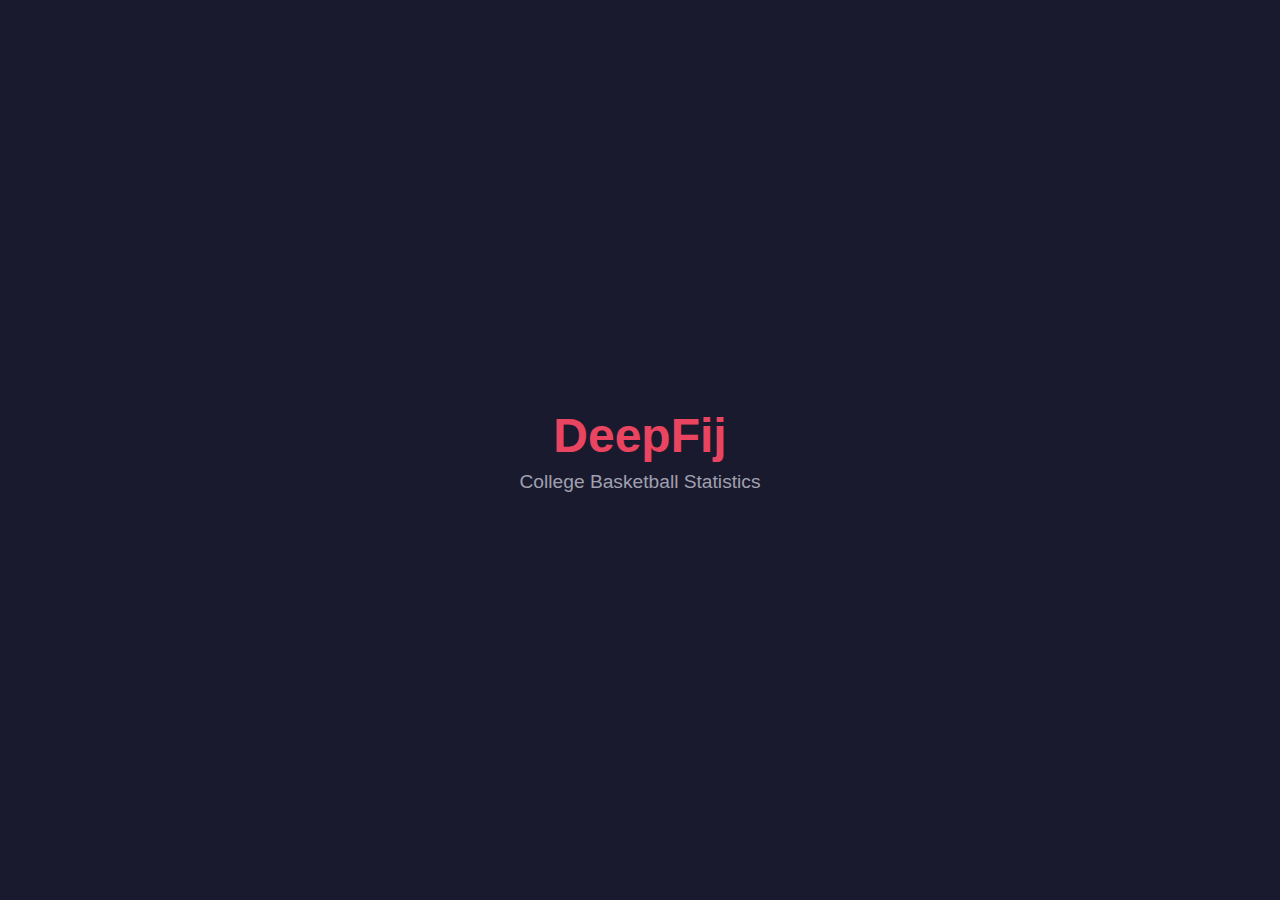
<file: src/main/resources/static/index.html>
<!DOCTYPE html>
<html lang="en">
<head>
    <meta charset="UTF-8">
    <meta name="viewport" content="width=device-width, initial-scale=1.0">
    <title>DeepFij</title>
    <style>
        * { margin: 0; padding: 0; box-sizing: border-box; }
        body {
            font-family: -apple-system, BlinkMacSystemFont, "Segoe UI", Roboto, sans-serif;
            background: #1a1a2e;
            color: #e0e0e0;
            display: flex;
            justify-content: center;
            align-items: center;
            min-height: 100vh;
        }
        .container {
            text-align: center;
            padding: 2rem;
        }
        h1 {
            font-size: 3rem;
            color: #e94560;
            margin-bottom: 0.5rem;
        }
        p {
            font-size: 1.2rem;
            color: #a0a0b0;
        }
    </style>
</head>
<body>
    <div class="container">
        <h1>DeepFij</h1>
        <p>College Basketball Statistics</p>
    </div>
</body>
</html>
</file>
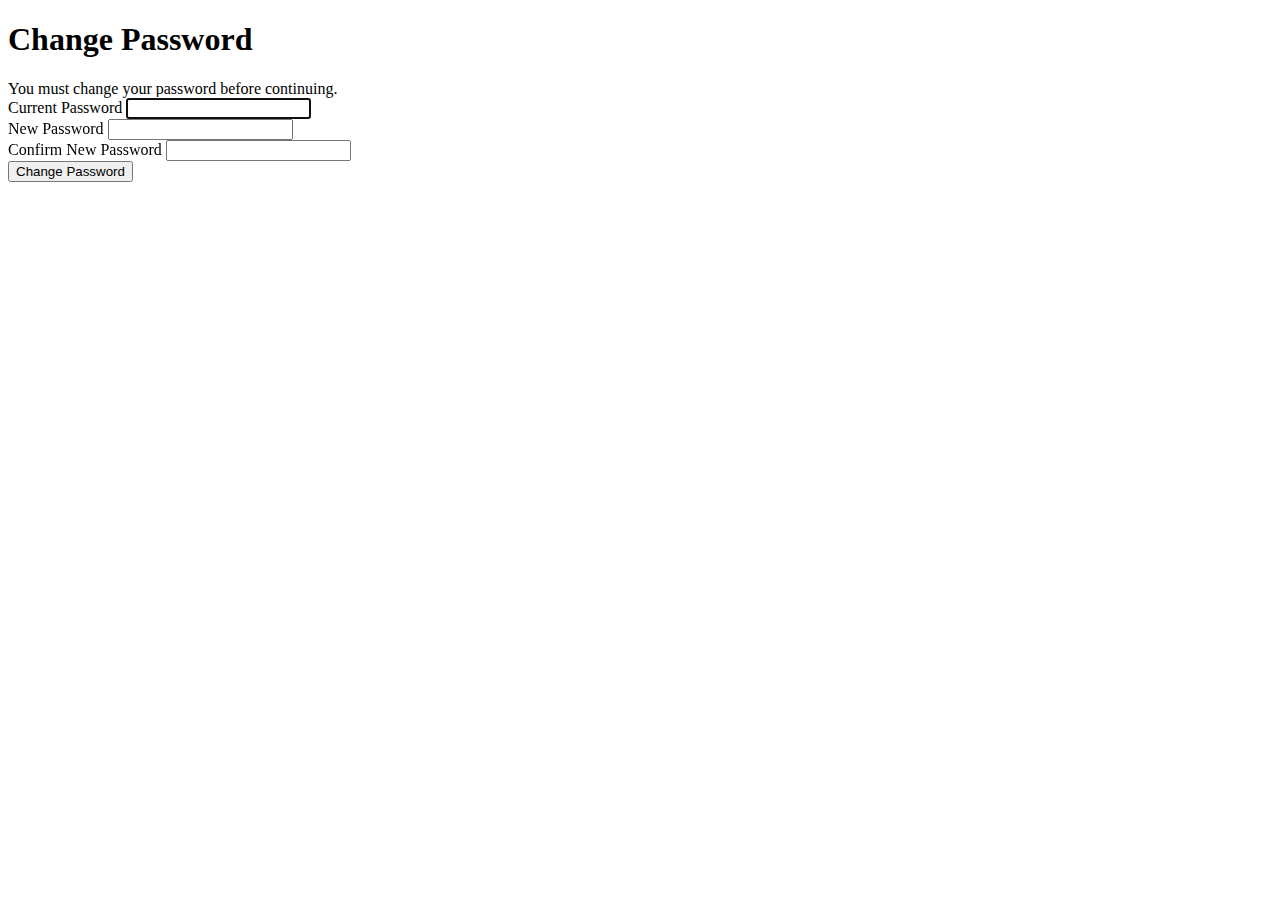
<file: src/main/resources/templates/admin/change-password.html>
<!DOCTYPE html>
<html lang="en"
      xmlns:th="http://www.thymeleaf.org"
      xmlns:layout="http://www.ultraq.net.nz/thymeleaf/layout"
      layout:decorate="~{layout/default}">
<head>
    <title>Change Password</title>
</head>
<body>
<main layout:fragment="content">
    <div class="auth-container">
        <div class="auth-card card">
            <h1 class="auth-card__title">Change Password</h1>

            <div th:if="${mustChange}" class="alert alert--warning">
                You must change your password before continuing.
            </div>

            <div th:if="${error}" class="alert alert--danger" th:text="${error}"></div>

            <form th:action="@{/admin/change-password}" method="post" class="auth-form">
                <div class="form-group">
                    <label for="currentPassword" class="form-label">Current Password</label>
                    <input type="password" id="currentPassword" name="currentPassword"
                           class="form-input" required autofocus />
                </div>

                <div class="form-group">
                    <label for="newPassword" class="form-label">New Password</label>
                    <input type="password" id="newPassword" name="newPassword"
                           class="form-input" required minlength="8" />
                </div>

                <div class="form-group">
                    <label for="confirmPassword" class="form-label">Confirm New Password</label>
                    <input type="password" id="confirmPassword" name="confirmPassword"
                           class="form-input" required minlength="8" />
                </div>

                <button type="submit" class="btn btn--primary btn--full">Change Password</button>
            </form>
        </div>
    </div>
</main>
</body>
</html>
</file>
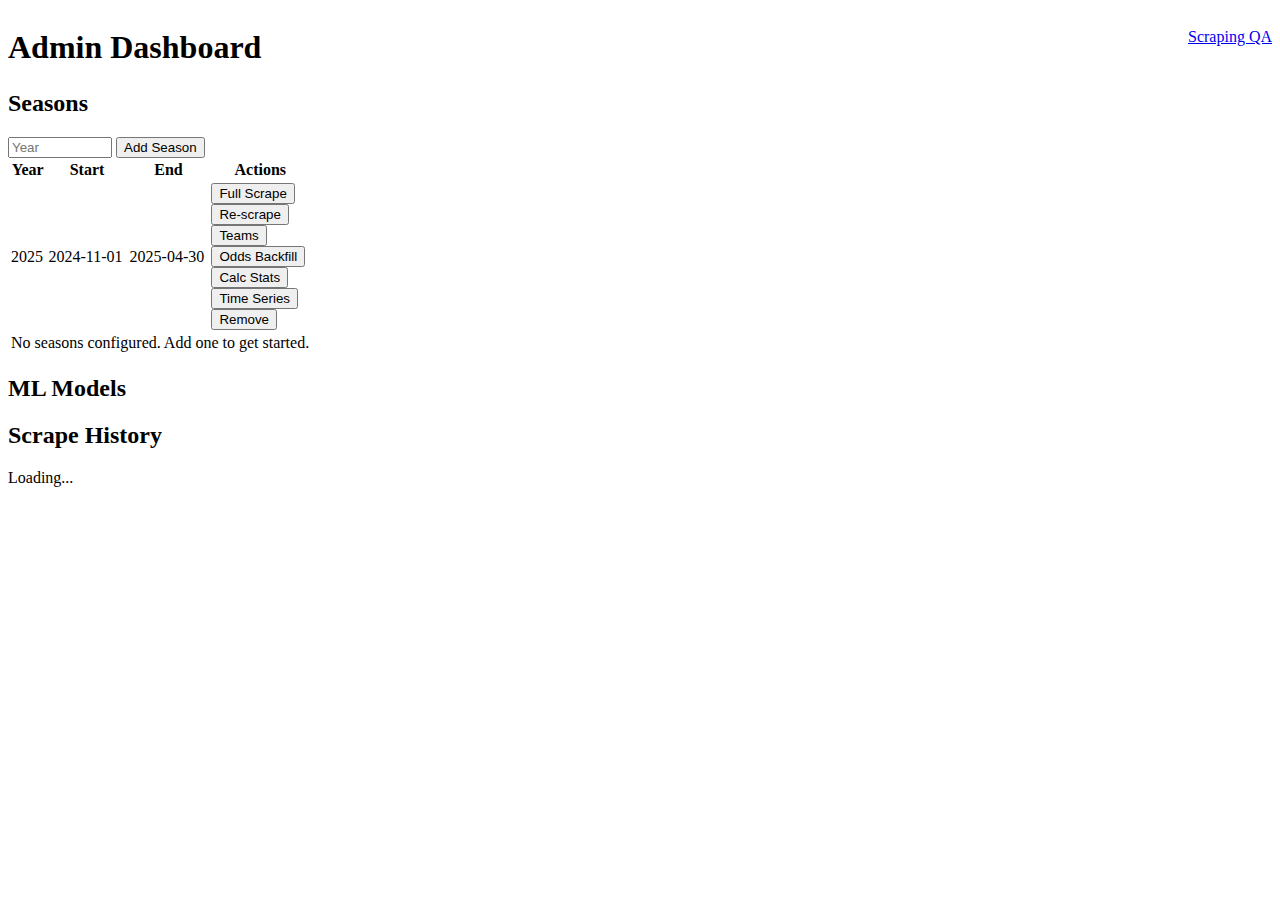
<file: src/main/resources/templates/admin/dashboard.html>
<!DOCTYPE html>
<html lang="en"
      xmlns:th="http://www.thymeleaf.org"
      xmlns:layout="http://www.ultraq.net.nz/thymeleaf/layout"
      layout:decorate="~{layout/default}">
<head>
    <title>Admin Dashboard</title>
</head>
<body>
<main layout:fragment="content">
    <div style="display: flex; align-items: center; justify-content: space-between; margin-bottom: 1.5rem;">
        <h1 class="page-title" style="margin-bottom: 0;">Admin Dashboard</h1>
        <a href="/admin/qa" class="btn btn--outline btn--sm">Scraping QA</a>
    </div>

    <div th:if="${success}" class="alert alert--success" th:text="${success}"></div>
    <div th:if="${error}" class="alert alert--danger" th:text="${error}"></div>

    <!-- Season Management -->
    <section class="admin-section">
        <div class="admin-section__header">
            <h2 class="admin-section__title">Seasons</h2>
            <form th:action="@{/admin/seasons}" method="post" class="inline-form">
                <input type="number" name="year" placeholder="Year" class="form-input form-input--sm"
                       style="width: 6rem;" required min="2000" max="2099" />
                <button type="submit" class="btn btn--primary btn--sm">Add Season</button>
            </form>
        </div>

        <div class="card">
            <table>
                <thead>
                    <tr>
                        <th>Year</th>
                        <th>Start</th>
                        <th>End</th>
                        <th>Actions</th>
                    </tr>
                </thead>
                <tbody>
                    <tr th:each="season : ${seasons}">
                        <td th:text="${season.year}">2025</td>
                        <td th:text="${season.startDate}">2024-11-01</td>
                        <td th:text="${season.endDate}">2025-04-30</td>
                        <td class="admin-actions">
                            <form th:action="@{/admin/scrape/full/{year}(year=${season.year})}" method="post" class="inline-form">
                                <button type="submit" class="btn btn--primary btn--sm">Full Scrape</button>
                            </form>
                            <form th:action="@{/admin/scrape/current/{year}(year=${season.year})}" method="post" class="inline-form">
                                <button type="submit" class="btn btn--outline btn--sm">Re-scrape</button>
                            </form>
                            <form th:action="@{/admin/scrape/teams/{year}(year=${season.year})}" method="post" class="inline-form">
                                <button type="submit" class="btn btn--outline btn--sm">Teams</button>
                            </form>
                            <form th:action="@{/admin/scrape/odds/{year}(year=${season.year})}" method="post" class="inline-form">
                                <button type="submit" class="btn btn--outline btn--sm">Odds Backfill</button>
                            </form>
                            <form th:action="@{/admin/scrape/stats/{year}(year=${season.year})}" method="post" class="inline-form">
                                <button type="submit" class="btn btn--outline btn--sm">Calc Stats</button>
                            </form>
                            <form th:action="@{/admin/scrape/timeseries/{year}(year=${season.year})}" method="post" class="inline-form">
                                <button type="submit" class="btn btn--outline btn--sm">Time Series</button>
                            </form>
                            <form th:action="@{/admin/seasons/{year}(year=${season.year})}" method="post" class="inline-form">
                                <input type="hidden" name="_method" value="DELETE" />
                                <button type="submit" class="btn btn--danger btn--sm"
                                        onclick="return confirm('Remove season?')">Remove</button>
                            </form>
                        </td>
                    </tr>
                    <tr th:if="${#lists.isEmpty(seasons)}">
                        <td colspan="4" style="text-align: center; color: var(--color-text-muted);">
                            No seasons configured. Add one to get started.
                        </td>
                    </tr>
                </tbody>
            </table>
        </div>
    </section>

    <!-- ML Models -->
    <section class="admin-section">
        <div class="admin-section__header">
            <h2 class="admin-section__title">ML Models</h2>
        </div>
        <div th:replace="~{admin/fragments/ml-status :: ml-status-card}"></div>
    </section>

    <!-- Scrape History -->
    <section class="admin-section">
        <div class="admin-section__header">
            <h2 class="admin-section__title">Scrape History</h2>
            <span class="htmx-indicator" id="history-spinner">Loading...</span>
        </div>

        <div id="scrape-history"
             hx-get="/admin/scrape-history"
             hx-trigger="every 5s"
             hx-indicator="#history-spinner">
            <div th:replace="~{admin/fragments/scrape-history :: scrape-table}"></div>
        </div>
    </section>
</main>
</body>
</html>
</file>
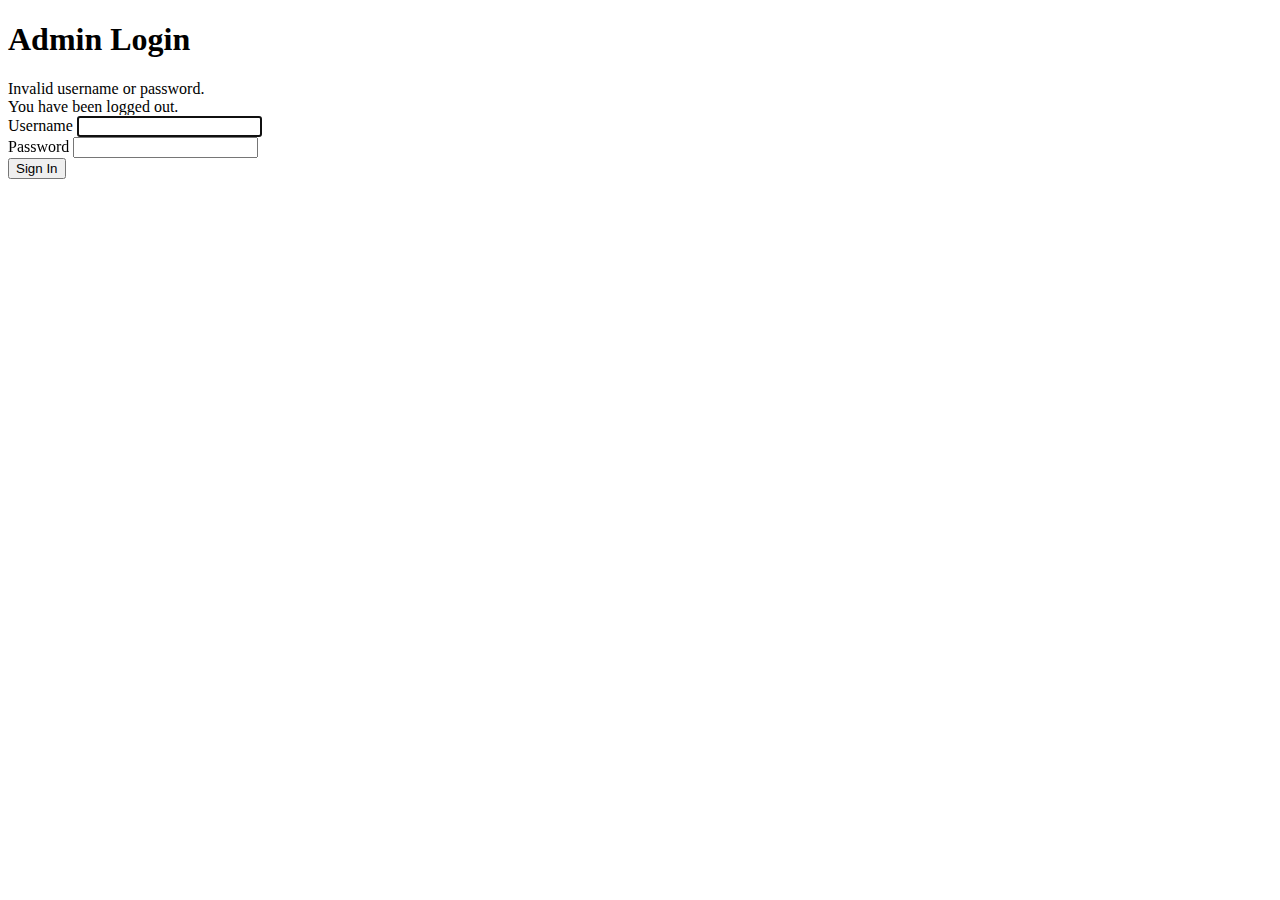
<file: src/main/resources/templates/admin/login.html>
<!DOCTYPE html>
<html lang="en"
      xmlns:th="http://www.thymeleaf.org"
      xmlns:layout="http://www.ultraq.net.nz/thymeleaf/layout"
      layout:decorate="~{layout/default}">
<head>
    <title>Admin Login</title>
</head>
<body>
<main layout:fragment="content">
    <div class="auth-container">
        <div class="auth-card card">
            <h1 class="auth-card__title">Admin Login</h1>

            <div th:if="${param.error}" class="alert alert--danger">
                Invalid username or password.
            </div>

            <div th:if="${param.logout}" class="alert alert--success">
                You have been logged out.
            </div>

            <form th:action="@{/admin/login}" method="post" class="auth-form">
                <div class="form-group">
                    <label for="username" class="form-label">Username</label>
                    <input type="text" id="username" name="username"
                           class="form-input" required autofocus />
                </div>

                <div class="form-group">
                    <label for="password" class="form-label">Password</label>
                    <input type="password" id="password" name="password"
                           class="form-input" required />
                </div>

                <button type="submit" class="btn btn--primary btn--full">Sign In</button>
            </form>
        </div>
    </div>
</main>
</body>
</html>
</file>
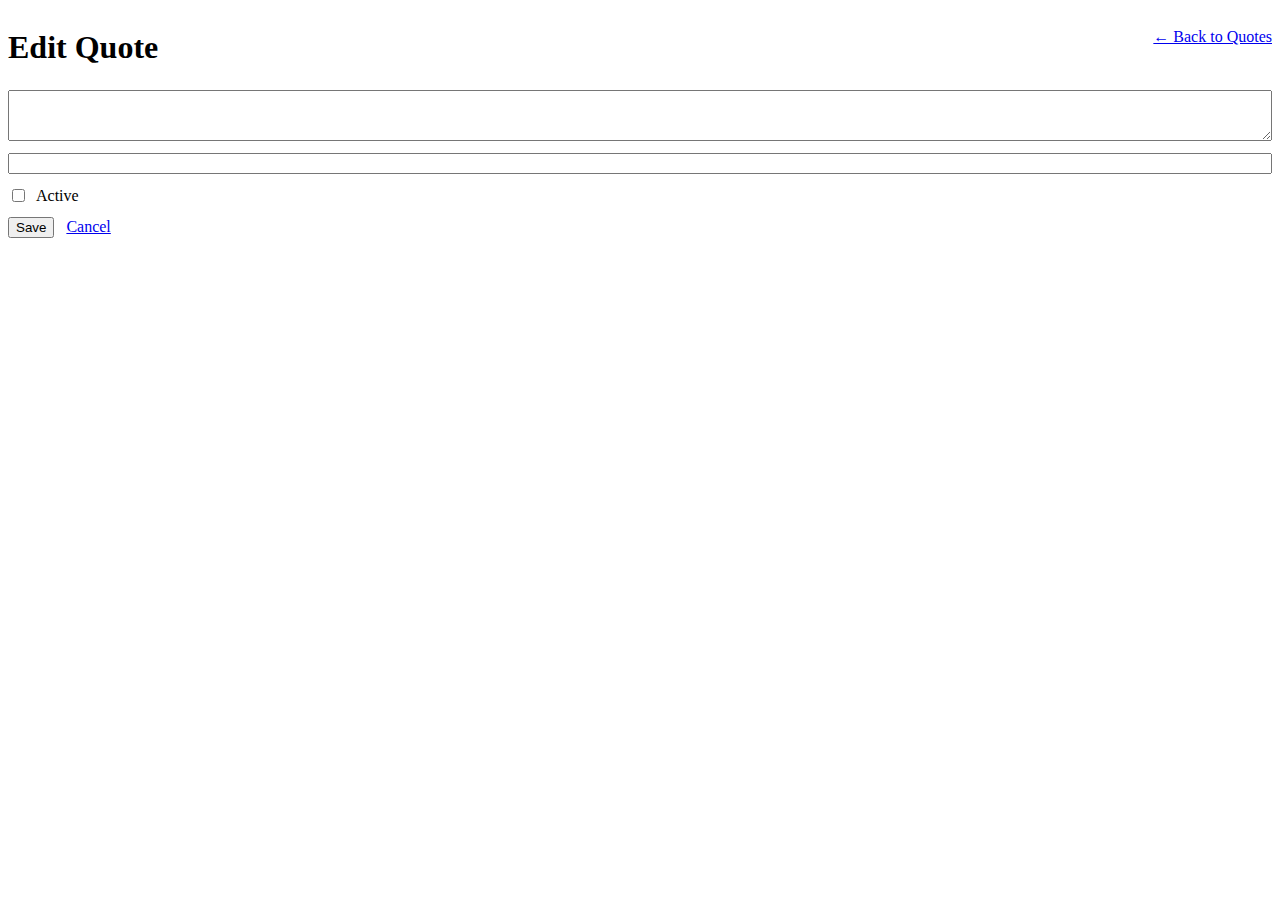
<file: src/main/resources/templates/admin/quotes-edit.html>
<!DOCTYPE html>
<html lang="en"
      xmlns:th="http://www.thymeleaf.org"
      xmlns:layout="http://www.ultraq.net.nz/thymeleaf/layout"
      layout:decorate="~{layout/default}">
<head>
    <title>Edit Quote</title>
</head>
<body>
<main layout:fragment="content">
    <div style="display: flex; align-items: center; justify-content: space-between; margin-bottom: 1.5rem;">
        <h1 class="page-title" style="margin-bottom: 0;">Edit Quote</h1>
        <a href="/admin/quotes" class="btn btn--outline btn--sm">&#8592; Back to Quotes</a>
    </div>

    <div th:if="${error}" class="alert alert--danger" th:text="${error}"></div>

    <section class="admin-section">
        <div class="card">
            <form th:action="@{/admin/quotes/{id}(id=${quote.id})}" method="post">
                <div style="display: flex; flex-direction: column; gap: 0.75rem;">
                    <textarea name="quoteText" class="form-input" rows="3" required
                              th:text="${quote.quoteText}"></textarea>
                    <input type="text" name="attribution" class="form-input" required
                           th:value="${quote.attribution}" />
                    <label style="display: flex; align-items: center; gap: 0.5rem; cursor: pointer;">
                        <input type="checkbox" name="active" th:checked="${quote.active}" />
                        Active
                    </label>
                    <div>
                        <button type="submit" class="btn btn--primary btn--sm">Save</button>
                        <a href="/admin/quotes" class="btn btn--outline btn--sm"
                           style="margin-left: 0.5rem;">Cancel</a>
                    </div>
                </div>
            </form>
        </div>
    </section>
</main>
</body>
</html>
</file>
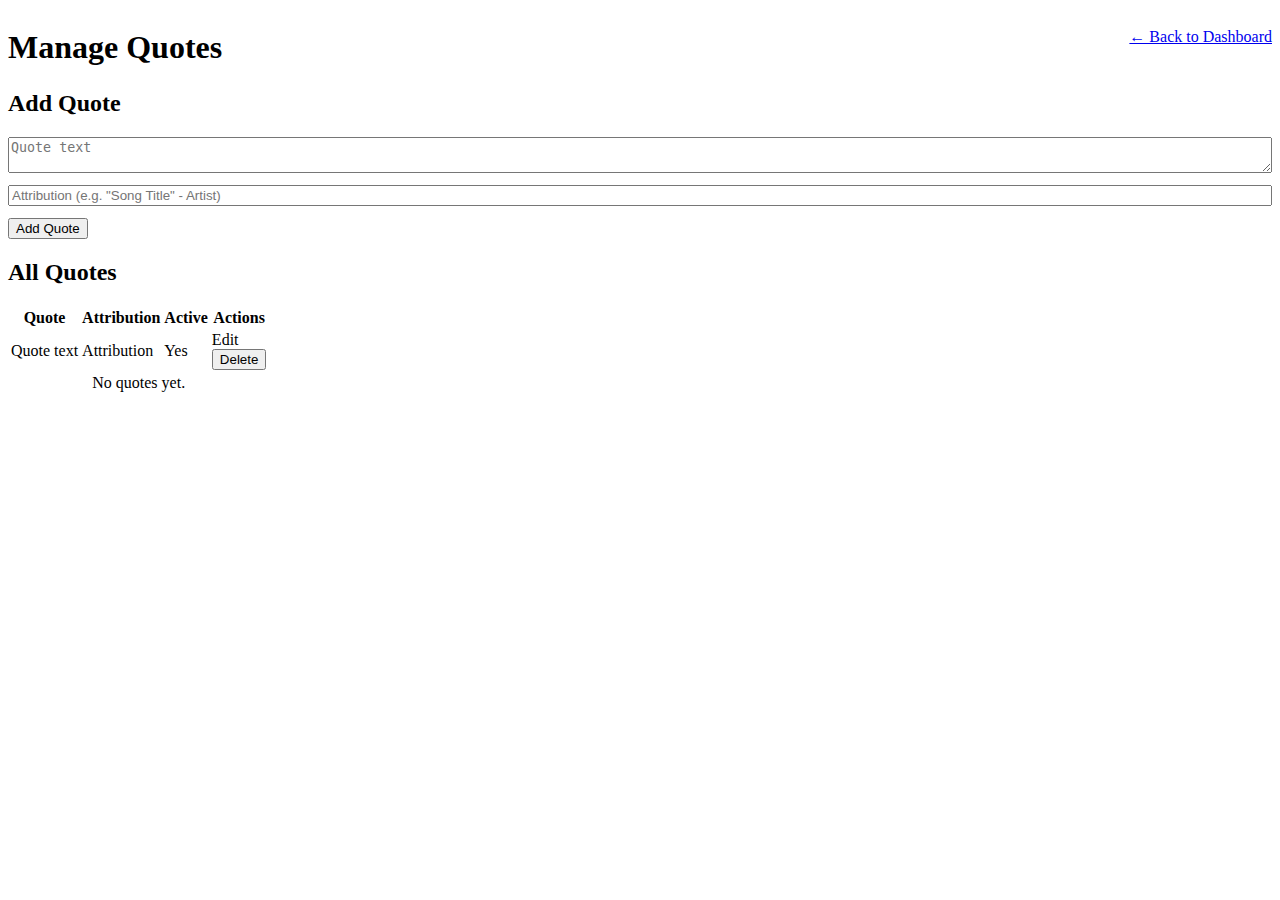
<file: src/main/resources/templates/admin/quotes.html>
<!DOCTYPE html>
<html lang="en"
      xmlns:th="http://www.thymeleaf.org"
      xmlns:layout="http://www.ultraq.net.nz/thymeleaf/layout"
      layout:decorate="~{layout/default}">
<head>
    <title>Manage Quotes</title>
</head>
<body>
<main layout:fragment="content">
    <div style="display: flex; align-items: center; justify-content: space-between; margin-bottom: 1.5rem;">
        <h1 class="page-title" style="margin-bottom: 0;">Manage Quotes</h1>
        <a href="/admin" class="btn btn--outline btn--sm">&#8592; Back to Dashboard</a>
    </div>

    <div th:if="${success}" class="alert alert--success" th:text="${success}"></div>
    <div th:if="${error}" class="alert alert--danger" th:text="${error}"></div>

    <!-- Add Quote -->
    <section class="admin-section">
        <div class="admin-section__header">
            <h2 class="admin-section__title">Add Quote</h2>
        </div>
        <div class="card">
            <form th:action="@{/admin/quotes}" method="post">
                <div style="display: flex; flex-direction: column; gap: 0.75rem;">
                    <textarea name="quoteText" placeholder="Quote text" class="form-input"
                              rows="2" required></textarea>
                    <input type="text" name="attribution" class="form-input" required
                           placeholder='Attribution (e.g. "Song Title" - Artist)' />
                    <div>
                        <button type="submit" class="btn btn--primary btn--sm">Add Quote</button>
                    </div>
                </div>
            </form>
        </div>
    </section>

    <!-- Quote List -->
    <section class="admin-section">
        <div class="admin-section__header">
            <h2 class="admin-section__title">All Quotes</h2>
        </div>
        <div class="card">
            <table>
                <thead>
                    <tr>
                        <th>Quote</th>
                        <th>Attribution</th>
                        <th>Active</th>
                        <th>Actions</th>
                    </tr>
                </thead>
                <tbody>
                    <tr th:each="quote : ${quotes}">
                        <td th:text="${#strings.abbreviate(quote.quoteText, 80)}">Quote text</td>
                        <td th:text="${quote.attribution}">Attribution</td>
                        <td th:text="${quote.active ? 'Yes' : 'No'}">Yes</td>
                        <td class="admin-actions">
                            <a th:href="@{/admin/quotes/{id}/edit(id=${quote.id})}"
                               class="btn btn--outline btn--sm">Edit</a>
                            <form th:action="@{/admin/quotes/{id}(id=${quote.id})}"
                                  method="post" class="inline-form">
                                <input type="hidden" name="_method" value="DELETE" />
                                <button type="submit" class="btn btn--danger btn--sm"
                                        onclick="return confirm('Delete this quote?')">Delete</button>
                            </form>
                        </td>
                    </tr>
                    <tr th:if="${#lists.isEmpty(quotes)}">
                        <td colspan="4" style="text-align: center; color: var(--color-text-muted);">
                            No quotes yet.
                        </td>
                    </tr>
                </tbody>
            </table>
        </div>
    </section>
</main>
</body>
</html>
</file>
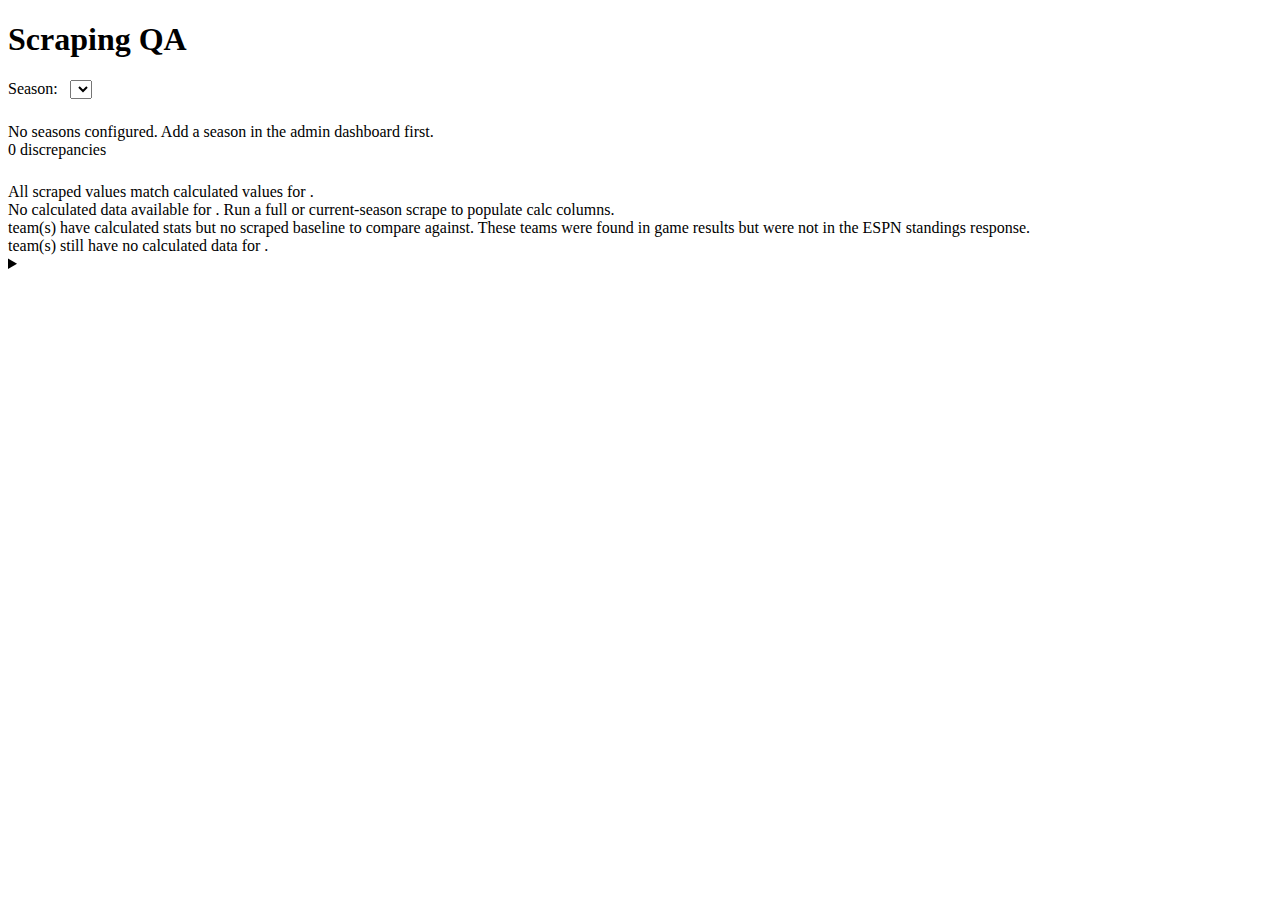
<file: src/main/resources/templates/admin/scraping-qa.html>
<!DOCTYPE html>
<html lang="en"
      xmlns:th="http://www.thymeleaf.org"
      xmlns:layout="http://www.ultraq.net.nz/thymeleaf/layout"
      layout:decorate="~{layout/default}">
<head>
    <title>Scraping QA</title>
</head>
<body>
<main layout:fragment="content">
    <h1 class="page-title">Scraping QA</h1>

    <!-- Season selector -->
    <form method="get" action="/admin/qa" class="inline-form" style="margin-bottom: 1.5rem;">
        <label for="season-select" style="color: var(--color-text-muted); margin-right: 0.5rem;">Season:</label>
        <select id="season-select" name="season" class="form-input form-input--sm"
                onchange="this.form.submit()">
            <option th:each="s : ${seasons}"
                    th:value="${s.year}"
                    th:text="${s.year}"
                    th:selected="${s.year == selectedSeason}"></option>
        </select>
    </form>

    <!-- No seasons -->
    <div th:if="${seasons.isEmpty()}" class="alert alert--danger">
        No seasons configured. Add a season in the admin dashboard first.
    </div>

    <!-- Summary bar -->
    <div th:if="${!seasons.isEmpty()}" class="qa-summary card" style="margin-bottom: 1.5rem;">
        <span class="qa-badge qa-badge--ok" th:text="${matchCount} + ' match'"></span>
        <span class="qa-badge qa-badge--warn" th:if="${!discrepancies.isEmpty()}"
              th:text="${discrepancies.size()} + ' discrepanc' + (${discrepancies.size()} == 1 ? 'y' : 'ies')"></span>
        <span class="qa-badge qa-badge--ok" th:if="${discrepancies.isEmpty() and noCalcCount == 0 and noScrapedCount == 0}">0 discrepancies</span>
        <span class="qa-badge qa-badge--warn" th:if="${noCalcCount > 0}"
              th:text="${noCalcCount} + ' missing calc data'"></span>
        <span class="qa-badge qa-badge--warn" th:if="${noScrapedCount > 0}"
              th:text="${noScrapedCount} + ' missing scraped data'"></span>
    </div>

    <!-- All clear -->
    <div th:if="${!seasons.isEmpty() and discrepancies.isEmpty() and matchCount > 0 and noCalcCount == 0 and noScrapedCount == 0}"
         class="alert alert--success">
        All scraped values match calculated values for <span th:text="${selectedSeason}"></span>.
    </div>

    <!-- No calc data -->
    <div th:if="${!seasons.isEmpty() and noCalcCount > 0 and matchCount == 0 and discrepancies.isEmpty() and noScrapedCount == 0}"
         class="alert alert--danger">
        No calculated data available for <span th:text="${selectedSeason}"></span>.
        Run a full or current-season scrape to populate calc columns.
    </div>

    <!-- Calc data present but scraped data missing — can't compare -->
    <div th:if="${!seasons.isEmpty() and noScrapedCount > 0}"
         class="alert alert--warn">
        <strong th:text="${noScrapedCount}"></strong> team(s) have calculated stats but no scraped baseline to compare against.
        These teams were found in game results but were not in the ESPN standings response.
    </div>

    <!-- Partial calc data -->
    <div th:if="${!seasons.isEmpty() and noCalcCount > 0 and (matchCount > 0 or !discrepancies.isEmpty())}"
         class="alert alert--warn">
        <strong th:text="${noCalcCount}"></strong> team(s) still have no calculated data for <span th:text="${selectedSeason}"></span>.
    </div>

    <!-- Discrepancy table -->
    <div th:if="${!discrepancies.isEmpty()}">
        <details th:each="disc : ${discrepancies}" class="qa-team-section card" style="margin-bottom: 0.75rem;">
            <summary class="qa-team-summary">
                <span th:text="${disc.teamName()}"></span>
                <span class="qa-badge qa-badge--warn"
                      th:text="${disc.diffs().size()} + ' mismatch' + (${disc.diffs().size()} > 1 ? 'es' : '')"></span>
                <span style="color: var(--color-text-muted); font-size: 0.85rem;"
                      th:text="${disc.conferenceName()}"></span>
            </summary>
            <table style="margin-top: 0.75rem;">
                <thead>
                    <tr>
                        <th>Stat</th>
                        <th>Scraped</th>
                        <th>Calculated</th>
                        <th>Δ</th>
                    </tr>
                </thead>
                <tbody>
                    <tr th:each="diff : ${disc.diffs()}">
                        <td th:text="${diff.field()}"></td>
                        <td th:text="${diff.scraped()}"></td>
                        <td th:text="${diff.calc()}"></td>
                        <td class="qa-delta--mismatch"
                            th:text="${diff.delta() > 0 ? '+' + diff.delta() : diff.delta()}"></td>
                    </tr>
                </tbody>
            </table>
        </details>
    </div>
</main>
</body>
</html>
</file>
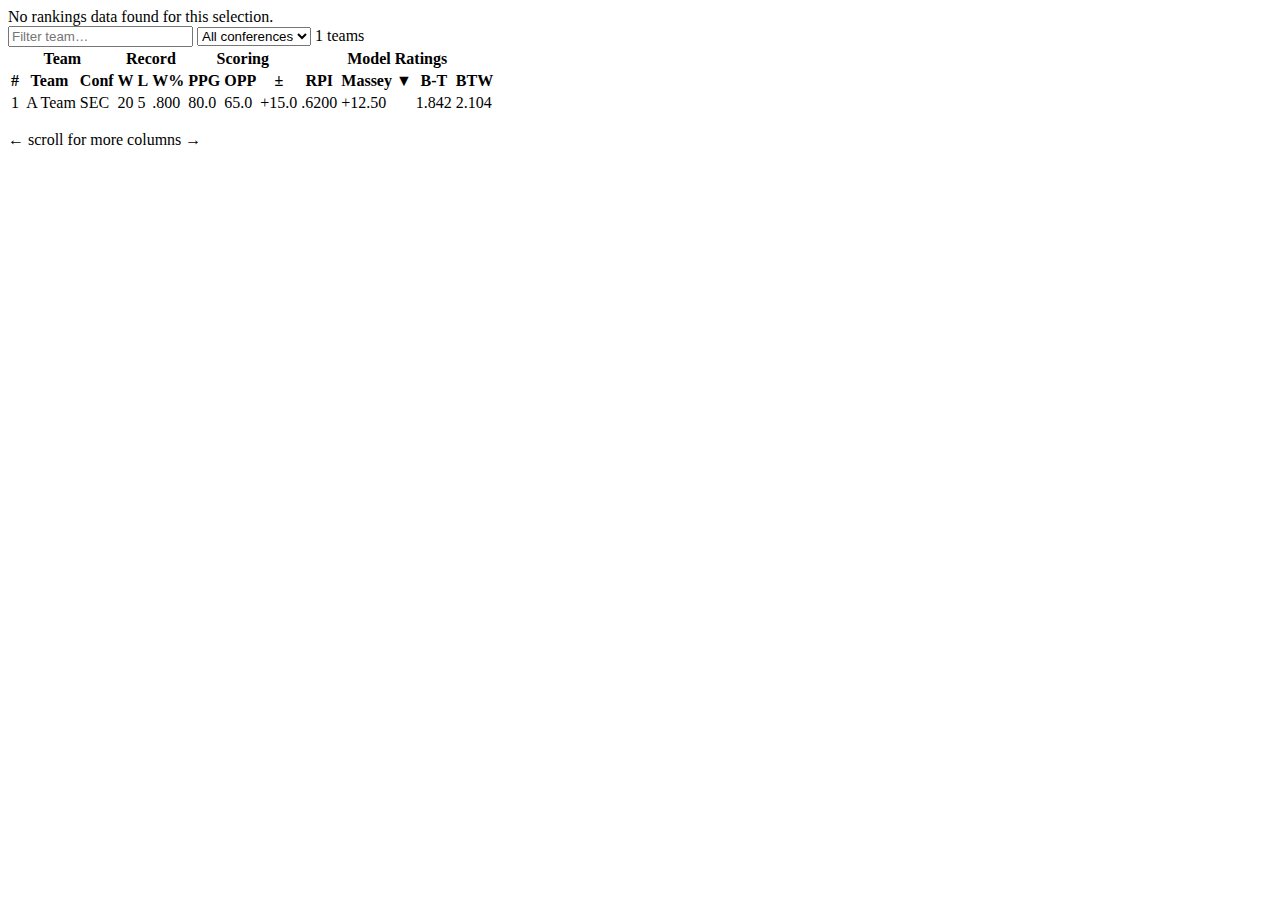
<file: src/main/resources/templates/fragments/comprehensive-rankings-table.html>
<!DOCTYPE html>
<html xmlns:th="http://www.thymeleaf.org">
<body>

<div th:fragment="comp-rankings-table">

    <div th:if="${!hasData}" class="teams-empty">
        No rankings data found for this selection.
    </div>

    <div th:if="${hasData}">

        <!-- Filter bar -->
        <div class="comp-rankings-filters">
            <input id="comp-filter-name"
                   class="form-input form-input--sm"
                   type="text"
                   placeholder="Filter team…"
                   oninput="compRankingsFilter()" />
            <select id="comp-filter-conf"
                    class="form-input form-input--sm"
                    onchange="compRankingsFilter()">
                <option value="">All conferences</option>
                <option th:each="conf : ${rows.![conferenceAbbr].stream().distinct().sorted().toList()}"
                        th:value="${conf}"
                        th:text="${conf}">SEC</option>
            </select>
            <span class="comp-rankings-count" id="comp-rankings-count"></span>
        </div>

        <!-- Table -->
        <div class="comp-rankings-wrap">
            <table class="comp-rankings-table" id="comp-rankings-table">
                <thead>
                    <!-- Group label row -->
                    <tr class="comp-rankings-group-row">
                        <th class="comp-rankings__g-identity" colspan="3">Team</th>
                        <th class="comp-rankings__g-record" colspan="3">Record</th>
                        <th class="comp-rankings__g-scoring" colspan="3">Scoring</th>
                        <th class="comp-rankings__g-ratings" colspan="4">Model Ratings</th>
                    </tr>
                    <!-- Sortable column row -->
                    <tr class="comp-rankings-col-row">
                        <th class="comp-rankings__g-identity-col comp-rankings__col--rank"
                            onclick="compRankingsSort(0, 'num')">#</th>
                        <th class="comp-rankings__g-identity-col comp-rankings__col--team"
                            onclick="compRankingsSort(1, 'str')">Team</th>
                        <th class="comp-rankings__g-identity-col comp-rankings__col--conf"
                            onclick="compRankingsSort(2, 'str')">Conf</th>
                        <th class="comp-rankings__g-record-col" onclick="compRankingsSort(3, 'num')">W</th>
                        <th class="comp-rankings__g-record-col" onclick="compRankingsSort(4, 'num')">L</th>
                        <th class="comp-rankings__g-record-col" onclick="compRankingsSort(5, 'num')">W%</th>
                        <th class="comp-rankings__g-scoring-col" onclick="compRankingsSort(6, 'num')">PPG</th>
                        <th class="comp-rankings__g-scoring-col" onclick="compRankingsSort(7, 'num')">OPP</th>
                        <th class="comp-rankings__g-scoring-col" onclick="compRankingsSort(8, 'num')">±</th>
                        <th class="comp-rankings__g-ratings-col" onclick="compRankingsSort(9, 'num')">RPI</th>
                        <th class="comp-rankings__g-ratings-col comp-rankings__col--sort-active"
                            onclick="compRankingsSort(10, 'num')" id="comp-sort-massey">Massey ▼</th>
                        <th class="comp-rankings__g-ratings-col" onclick="compRankingsSort(11, 'num')">B-T</th>
                        <th class="comp-rankings__g-ratings-col" onclick="compRankingsSort(12, 'num')">BTW</th>
                    </tr>
                </thead>
                <tbody>
                    <tr th:each="r : ${rows}"
                        th:attr="data-conf=${r.conferenceAbbr}">
                        <!-- rank (row number, updated by JS after sort) -->
                        <td class="comp-rankings__cell--rank comp-rankings__g-identity-td" th:text="${rStat.count}">1</td>
                        <!-- team -->
                        <td class="comp-rankings__cell--team comp-rankings__g-identity-td">
                            <a th:href="@{'/teams/' + ${r.team.id}}" class="rankings-team-link">
                                <img th:if="${r.team.logoUrl != null}"
                                     th:src="${r.team.logoUrl}"
                                     th:alt="${r.team.name}"
                                     class="rankings-team-logo"
                                     loading="lazy" />
                                <span th:if="${r.team.logoUrl == null}"
                                      class="rankings-team-logo-placeholder"
                                      th:style="'background: #' + (${r.team.color} != null ? ${r.team.color} : '555')"
                                      th:text="${#strings.substring(r.team.name, 0, 1)}">A</span>
                                <span class="rankings-team-name" th:text="${r.team.name}">Team</span>
                            </a>
                        </td>
                        <!-- conf -->
                        <td class="comp-rankings__cell--conf comp-rankings__g-identity-td"
                            th:text="${r.conferenceAbbr}">SEC</td>
                        <!-- record -->
                        <td class="comp-rankings__g-record-td" th:text="${r.wins != null} ? ${r.wins} : '—'">20</td>
                        <td class="comp-rankings__g-record-td" th:text="${r.losses != null} ? ${r.losses} : '—'">5</td>
                        <td class="comp-rankings__g-record-td"
                            th:text="${r.winPct != null} ? ${#numbers.formatDecimal(r.winPct, 1, 3)} : '—'">.800</td>
                        <!-- scoring -->
                        <td class="comp-rankings__g-scoring-td"
                            th:text="${r.meanPtsFor != null} ? ${#numbers.formatDecimal(r.meanPtsFor, 1, 1)} : '—'">80.0</td>
                        <td class="comp-rankings__g-scoring-td"
                            th:text="${r.meanPtsAgainst != null} ? ${#numbers.formatDecimal(r.meanPtsAgainst, 1, 1)} : '—'">65.0</td>
                        <td class="comp-rankings__g-scoring-td"
                            th:classappend="${r.meanMargin != null and r.meanMargin > 0} ? 'rankings-rating--pos' : (${r.meanMargin != null and r.meanMargin < 0} ? 'rankings-rating--neg' : '')"
                            th:text="${r.meanMargin != null} ? (${r.meanMargin >= 0} ? '+' : '') + ${#numbers.formatDecimal(r.meanMargin, 1, 1)} : '—'">+15.0</td>
                        <!-- ratings -->
                        <td class="comp-rankings__g-ratings-td"
                            th:text="${r.rpi != null} ? ${#numbers.formatDecimal(r.rpi, 1, 4)} : '—'">.6200</td>
                        <td class="comp-rankings__g-ratings-td"
                            th:classappend="${r.masseyRating != null and r.masseyRating > 0} ? 'rankings-rating--pos' : (${r.masseyRating != null and r.masseyRating < 0} ? 'rankings-rating--neg' : '')"
                            th:text="${r.masseyRating != null} ? (${r.masseyRating >= 0} ? '+' : '') + ${#numbers.formatDecimal(r.masseyRating, 1, 2)} : '—'">+12.50</td>
                        <td class="comp-rankings__g-ratings-td"
                            th:text="${r.bradleyTerryRating != null} ? ${#numbers.formatDecimal(r.bradleyTerryRating, 1, 3)} : '—'">1.842</td>
                        <td class="comp-rankings__g-ratings-td"
                            th:text="${r.bradleyTerryWeightedRating != null} ? ${#numbers.formatDecimal(r.bradleyTerryWeightedRating, 1, 3)} : '—'">2.104</td>
                    </tr>
                </tbody>
            </table>
        </div>
        <!-- mobile note -->
        <p class="comp-rankings-scroll-hint">← scroll for more columns →</p>

    </div>

</div>

<script th:inline="none">
(function () {
    var sortCol = 10;   // default: Massey
    var sortDir = -1;   // -1 = desc, 1 = asc

    // Update visible row count display
    function updateCount() {
        var tbody = document.querySelector('#comp-rankings-table tbody');
        if (!tbody) return;
        var visible = Array.from(tbody.rows).filter(r => r.style.display !== 'none').length;
        var total   = tbody.rows.length;
        var el = document.getElementById('comp-rankings-count');
        if (el) el.textContent = visible === total ? total + ' teams' : visible + ' of ' + total + ' teams';
    }

    // Re-number rank column after sort/filter
    function renumberRanks() {
        var tbody = document.querySelector('#comp-rankings-table tbody');
        if (!tbody) return;
        var rank = 1;
        Array.from(tbody.rows).forEach(function (row) {
            if (row.style.display !== 'none') {
                row.cells[0].textContent = rank++;
            }
        });
    }

    window.compRankingsSort = function (colIdx, type) {
        var table = document.getElementById('comp-rankings-table');
        if (!table) return;

        // Toggle direction if same column, else default desc for numerics, asc for strings
        if (colIdx === sortCol) {
            sortDir = -sortDir;
        } else {
            sortDir = type === 'str' ? 1 : -1;
            sortCol = colIdx;
        }

        // Update header arrow indicators
        table.querySelectorAll('.comp-rankings-col-row th').forEach(function (th, i) {
            th.classList.toggle('comp-rankings__col--sort-active', i === colIdx);
            // Strip old arrows
            th.textContent = th.textContent.replace(/ [▲▼]$/, '');
            if (i === colIdx) th.textContent += (sortDir === -1 ? ' ▼' : ' ▲');
        });

        // Sort rows
        var tbody = table.querySelector('tbody');
        var rows = Array.from(tbody.rows);
        rows.sort(function (a, b) {
            var va = a.cells[colIdx] ? a.cells[colIdx].textContent.trim() : '';
            var vb = b.cells[colIdx] ? b.cells[colIdx].textContent.trim() : '';
            if (type === 'num') {
                var na = parseFloat(va.replace(/[+,]/g, ''));
                var nb = parseFloat(vb.replace(/[+,]/g, ''));
                var aNull = isNaN(na) || va === '—';
                var bNull = isNaN(nb) || vb === '—';
                if (aNull && bNull) return 0;
                if (aNull) return 1;   // nulls always last
                if (bNull) return -1;
                return sortDir * (na - nb);
            } else {
                return sortDir * va.localeCompare(vb);
            }
        });
        rows.forEach(function (r) { tbody.appendChild(r); });
        renumberRanks();
        updateCount();
    };

    window.compRankingsFilter = function () {
        var nameVal = (document.getElementById('comp-filter-name') || {}).value || '';
        var confVal = (document.getElementById('comp-filter-conf') || {}).value || '';
        nameVal = nameVal.toLowerCase();

        var tbody = document.querySelector('#comp-rankings-table tbody');
        if (!tbody) return;
        Array.from(tbody.rows).forEach(function (row) {
            var name = row.cells[1] ? row.cells[1].textContent.toLowerCase() : '';
            var conf = row.getAttribute('data-conf') || '';
            var matchName = !nameVal || name.includes(nameVal);
            var matchConf = !confVal || conf === confVal;
            row.style.display = (matchName && matchConf) ? '' : 'none';
        });
        renumberRanks();
        updateCount();
    };

    // Initialize count on load
    document.addEventListener('DOMContentLoaded', updateCount);
    // Also run immediately (HTMX swap may have already fired)
    updateCount();
})();
</script>

</body>
</html>
</file>
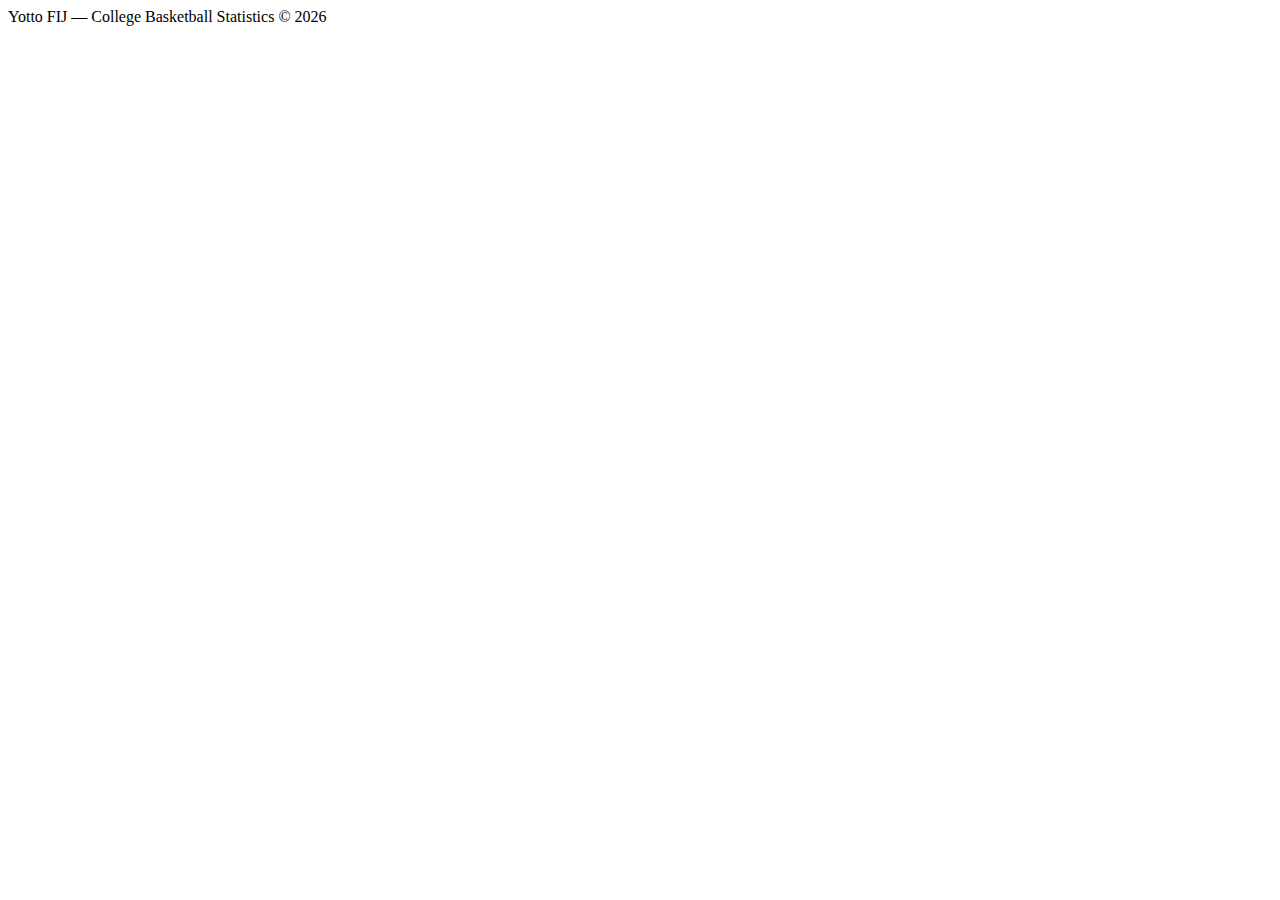
<file: src/main/resources/templates/fragments/footer.html>
<!DOCTYPE html>
<html xmlns:th="http://www.thymeleaf.org">
<body>

<footer class="site-footer" th:fragment="footer">
    <span th:text="'Yotto FIJ &mdash; College Basketball Statistics &copy; ' + ${#dates.year(#dates.createNow())}">
        Yotto FIJ &mdash; College Basketball Statistics &copy; 2026
    </span>
</footer>

</body>
</html>
</file>
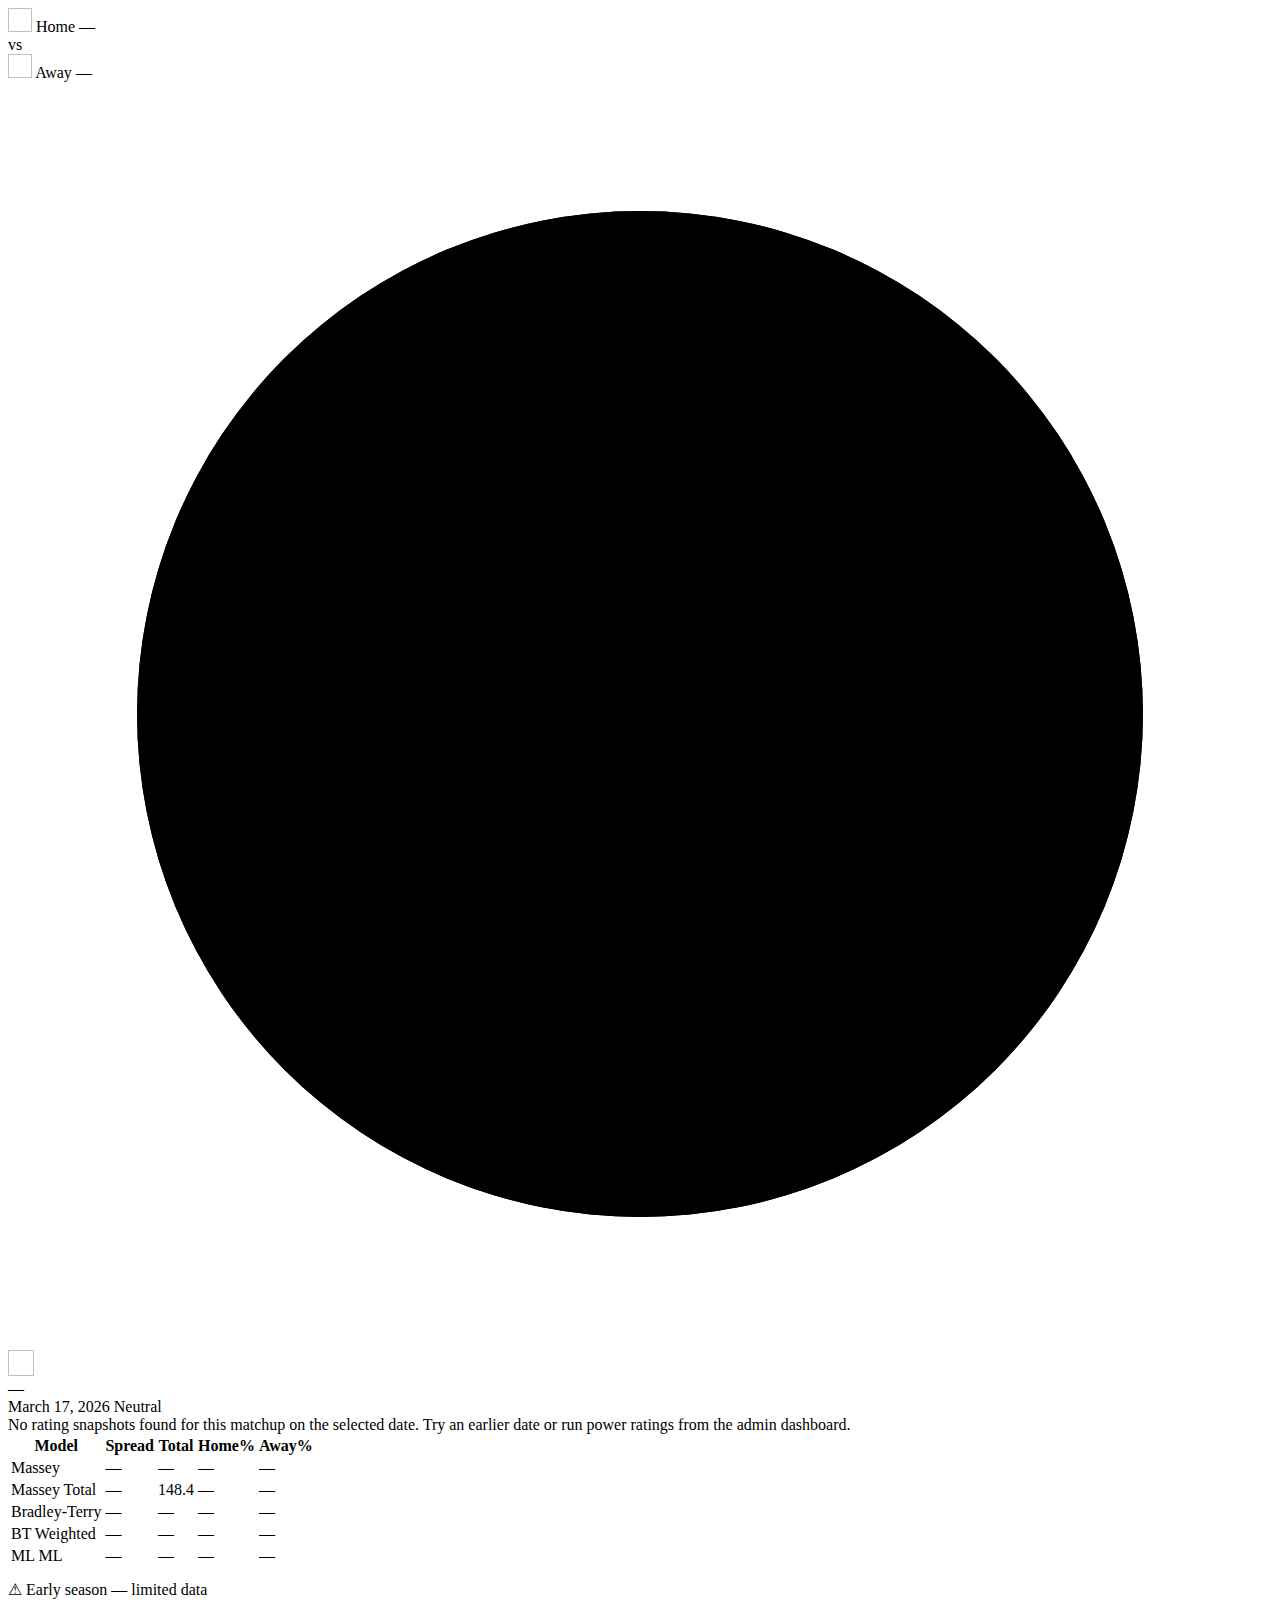
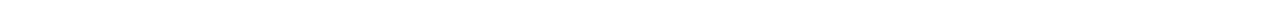
<file: src/main/resources/templates/fragments/matchup-result.html>
<!DOCTYPE html>
<html lang="en" xmlns:th="http://www.thymeleaf.org">
<body>
<div th:fragment="matchup-result">

    <!-- Error state -->
    <div th:if="${error}" class="alert alert--danger" th:text="${error}"></div>

    <!-- Result card -->
    <div th:if="${result != null}" class="card matchup-result-card">

        <!-- Teams header with donut chart (same pattern as prediction cards) -->
        <div class="prediction-card__teams"
             th:with="pHome=${result.bradleyTerryWeighted != null ? result.bradleyTerryWeighted.homeWinProbability : (result.bradleyTerry != null ? result.bradleyTerry.homeWinProbability : (result.ml != null ? result.ml.homeWinProbability : null))},
                      hColor=${result.homeTeam.color ?: '4a90d9'},
                      aColor=${result.awayTeam.color ?: '6b7280'}">

            <div class="prediction-card__team-stack">
                <a th:href="@{'/teams/' + ${result.homeTeam.id}}" class="prediction-card__team-row">
                    <img th:if="${result.homeTeam.logoUrl}" th:src="${result.homeTeam.logoUrl}"
                         class="prediction-card__logo" loading="lazy" width="24" height="24" alt="" />
                    <span class="prediction-card__team-name" th:text="${result.homeTeam.name}">Home</span>
                    <span th:if="${pHome != null}" class="prediction-card__prob-pct"
                          th:style="'color:#' + ${hColor}"
                          th:text="${#numbers.formatDecimal(pHome * 100, 1, 0)} + '%'">—</span>
                </a>
                <div class="prediction-card__vs">vs</div>
                <a th:href="@{'/teams/' + ${result.awayTeam.id}}" class="prediction-card__team-row">
                    <img th:if="${result.awayTeam.logoUrl}" th:src="${result.awayTeam.logoUrl}"
                         class="prediction-card__logo" loading="lazy" width="24" height="24" alt="" />
                    <span class="prediction-card__team-name" th:text="${result.awayTeam.name}">Away</span>
                    <span th:if="${pHome != null}" class="prediction-card__prob-pct"
                          th:style="'color:#' + ${aColor}"
                          th:text="${#numbers.formatDecimal((1.0 - pHome) * 100, 1, 0)} + '%'">—</span>
                </a>
            </div>

            <!-- Donut chart -->
            <div th:if="${pHome != null}" class="prob-donut"
                 th:with="hp=${#numbers.formatDecimal(pHome * 100, 1, 0)},
                          ap=${#numbers.formatDecimal((1.0 - pHome) * 100, 1, 0)},
                          favLogo=${pHome >= 0.5 ? result.homeTeam.logoUrl : result.awayTeam.logoUrl}">
                <svg viewBox="0 0 40 40" class="prob-donut__svg"
                     th:style="'--dh:#' + ${hColor} + ';--da:#' + ${aColor}">
                    <circle class="prob-donut__track" cx="20" cy="20" r="15.9155"/>
                    <circle class="prob-donut__arc"   cx="20" cy="20" r="15.9155"
                            th:attr="stroke-dasharray=${hp + ' ' + ap}"/>
                </svg>
                <img th:if="${favLogo}" th:src="${favLogo}"
                     class="prob-donut__logo" loading="lazy" width="26" height="26" alt=""/>
            </div>
            <div th:unless="${pHome != null}" class="prob-donut prob-donut--empty"><span>—</span></div>
        </div>

        <!-- Date + neutral badge -->
        <div class="matchup-result__meta">
            <span th:text="${#temporals.format(result.gameDate, 'MMMM d, yyyy')}">March 17, 2026</span>
            <span th:if="${result.neutralSite}" class="matchup-neutral-badge">Neutral</span>
        </div>

        <!-- No snapshots available -->
        <div th:if="${result.massey == null and result.masseyTotal == null and result.bradleyTerry == null}"
             class="matchup-no-data">
            No rating snapshots found for this matchup on the selected date. Try an earlier date or run power ratings from the admin dashboard.
        </div>

        <!-- Model comparison table -->
        <div th:unless="${result.massey == null and result.masseyTotal == null and result.bradleyTerry == null}"
             class="matchup-models">
            <table>
                <thead>
                    <tr>
                        <th>Model</th>
                        <th>Spread</th>
                        <th>Total</th>
                        <th th:text="${result.homeTeam.abbreviation + ' Win%'}">Home%</th>
                        <th th:text="${result.awayTeam.abbreviation + ' Win%'}">Away%</th>
                    </tr>
                </thead>
                <tbody>
                    <!-- Massey -->
                    <tr th:if="${result.massey != null}"
                        th:with="s=${result.massey.spread}">
                        <td class="matchup-model-name">Massey</td>
                        <td th:with="absS=${s >= 0 ? s : -s}, favAbbr=${s >= 0 ? result.homeTeam.abbreviation : result.awayTeam.abbreviation}"
                            th:text="${favAbbr + ' -' + #numbers.formatDecimal(absS, 1, 1)}">—</td>
                        <td class="matchup-cell--muted">—</td>
                        <td class="matchup-cell--muted">—</td>
                        <td class="matchup-cell--muted">—</td>
                    </tr>

                    <!-- Massey Total -->
                    <tr th:if="${result.masseyTotal != null}">
                        <td class="matchup-model-name">Massey Total</td>
                        <td class="matchup-cell--muted">—</td>
                        <td th:text="${#numbers.formatDecimal(result.masseyTotal.total, 3, 1)}">148.4</td>
                        <td class="matchup-cell--muted">—</td>
                        <td class="matchup-cell--muted">—</td>
                    </tr>

                    <!-- Bradley-Terry -->
                    <tr th:if="${result.bradleyTerry != null}">
                        <td class="matchup-model-name">Bradley-Terry</td>
                        <td class="matchup-cell--muted">—</td>
                        <td class="matchup-cell--muted">—</td>
                        <td th:text="${#numbers.formatDecimal(result.bradleyTerry.homeWinProbability * 100, 1, 0) + '%'}">—</td>
                        <td th:text="${#numbers.formatDecimal(result.bradleyTerry.awayWinProbability * 100, 1, 0) + '%'}">—</td>
                    </tr>

                    <!-- Bradley-Terry Weighted -->
                    <tr th:if="${result.bradleyTerryWeighted != null}">
                        <td class="matchup-model-name">BT Weighted</td>
                        <td class="matchup-cell--muted">—</td>
                        <td class="matchup-cell--muted">—</td>
                        <td th:text="${#numbers.formatDecimal(result.bradleyTerryWeighted.homeWinProbability * 100, 1, 0) + '%'}">—</td>
                        <td th:text="${#numbers.formatDecimal(result.bradleyTerryWeighted.awayWinProbability * 100, 1, 0) + '%'}">—</td>
                    </tr>

                    <!-- ML -->
                    <tr th:if="${result.ml != null}"
                        th:with="ms=${result.ml.spread}">
                        <td class="matchup-model-name">ML <span class="ml-badge">ML</span></td>
                        <td th:with="absS=${ms >= 0 ? ms : -ms}, favAbbr=${ms >= 0 ? result.homeTeam.abbreviation : result.awayTeam.abbreviation}"
                            th:text="${favAbbr + ' -' + #numbers.formatDecimal(absS, 1, 1)}">—</td>
                        <td th:text="${#numbers.formatDecimal(result.ml.total, 3, 1)}">—</td>
                        <td th:text="${#numbers.formatDecimal(result.ml.homeWinProbability * 100, 1, 0) + '%'}">—</td>
                        <td th:text="${#numbers.formatDecimal(result.ml.awayWinProbability * 100, 1, 0) + '%'}">—</td>
                    </tr>
                </tbody>
            </table>

            <!-- Low confidence notice -->
            <div th:if="${result.massey != null and (result.massey.homeGamesPlayed < 5 or result.massey.awayGamesPlayed < 5)}"
                 class="prediction-card__notice" style="margin-top: 0.75rem;">
                ⚠ Early season — limited data
            </div>
        </div>

    </div>

</div>
</body>
</html>
</file>
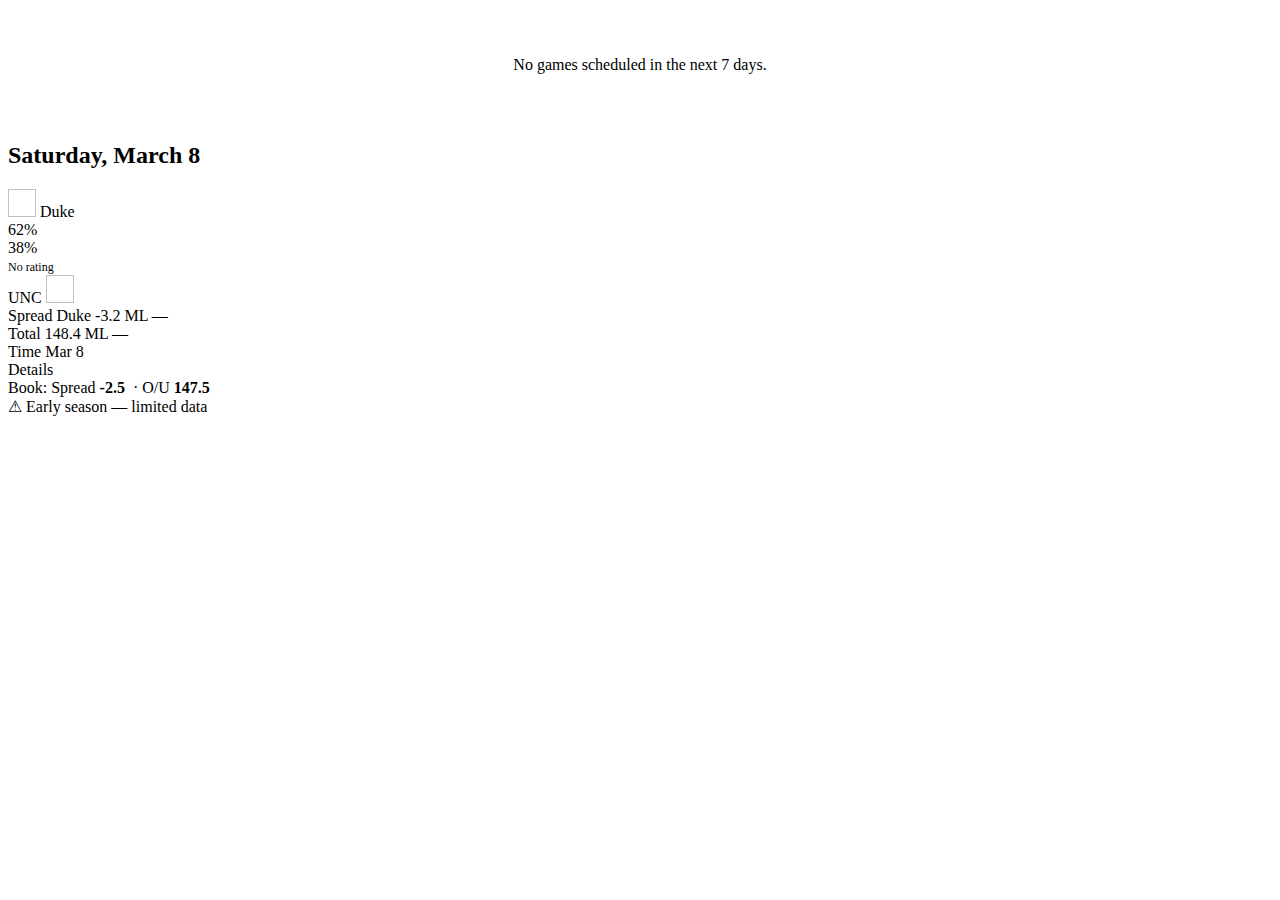
<file: src/main/resources/templates/fragments/predictions-list.html>
<!DOCTYPE html>
<html lang="en" xmlns:th="http://www.thymeleaf.org">
<body>
<div th:fragment="predictions-list">

    <!-- Empty state -->
    <div th:if="${predictionsByDate.isEmpty()}" class="card" style="text-align: center; color: var(--color-text-muted); padding: 3rem 1rem;">
        No games scheduled in the next <span th:text="${days}">7</span> days.
    </div>

    <!-- Games grouped by date -->
    <div th:each="entry : ${predictionsByDate}" class="predictions-date-group">
        <h2 class="predictions-date-header"
            th:text="${#temporals.format(entry.key, 'EEEE, MMMM d')}">Saturday, March 8</h2>

        <div class="predictions-games">
            <div th:each="p : ${entry.value}"
                 th:with="isLowConf=${p.massey != null and (p.massey.homeGamesPlayed < 5 or p.massey.awayGamesPlayed < 5)}"
                 class="prediction-card card"
                 th:classappend="${isLowConf} ? ' prediction-row--low-confidence'">

                <!-- Teams + Prob bar row -->
                <div class="prediction-card__teams"
                     th:with="pHome=${p.ml != null ? p.ml.homeWinProbability : (p.bradleyTerry != null ? p.bradleyTerry.homeWinProbability : null)}">

                    <!-- Home team -->
                    <a th:href="@{'/teams/' + ${p.homeTeam.id}}" class="prediction-card__team">
                        <img th:if="${p.homeTeam.logoUrl}"
                             th:src="${p.homeTeam.logoUrl}"
                             class="prediction-card__logo" loading="lazy" width="28" height="28" alt="" />
                        <span class="prediction-card__team-name" th:text="${p.homeTeam.name}">Duke</span>
                    </a>

                    <!-- Win probability bar -->
                    <div th:if="${pHome != null}"
                         class="prob-bar prediction-card__prob-bar"
                         th:style="'--team-color-home: #' + (${p.homeTeam.color} ?: '4a90d9') + '; --team-color-away: #' + (${p.awayTeam.color} ?: 'd94a4a')">
                        <div class="prob-bar__home"
                             th:style="'width:' + ${#numbers.formatDecimal(pHome * 100, 1, 0)} + '%'"
                             th:text="${#numbers.formatDecimal(pHome * 100, 1, 0)} + '%'">62%</div>
                        <div class="prob-bar__away"
                             th:style="'width:' + ${#numbers.formatDecimal((1.0 - pHome) * 100, 1, 0)} + '%'"
                             th:text="${#numbers.formatDecimal((1.0 - pHome) * 100, 1, 0)} + '%'">38%</div>
                    </div>
                    <div th:unless="${pHome != null}" class="prob-bar prediction-card__prob-bar prob-bar--empty">
                        <span style="color: var(--color-text-muted); font-size: 0.75rem; margin: auto;">No rating</span>
                    </div>

                    <!-- Away team -->
                    <a th:href="@{'/teams/' + ${p.awayTeam.id}}" class="prediction-card__team prediction-card__team--away">
                        <span class="prediction-card__team-name" th:text="${p.awayTeam.name}">UNC</span>
                        <img th:if="${p.awayTeam.logoUrl}"
                             th:src="${p.awayTeam.logoUrl}"
                             class="prediction-card__logo" loading="lazy" width="28" height="28" alt="" />
                    </a>
                </div>

                <!-- Stats row: spread, total, time, detail link -->
                <div class="prediction-card__stats">

                    <!-- Predicted spread -->
                    <div class="prediction-card__stat"
                         th:with="spread=${p.ml != null ? p.ml.spread : (p.massey != null ? p.massey.spread : null)}">
                        <span class="prediction-card__stat-label">Spread</span>
                        <span th:if="${spread != null}"
                              th:with="absSpread=${spread >= 0 ? spread : -spread}, favAbbr=${spread >= 0 ? p.homeTeam.abbreviation : p.awayTeam.abbreviation}">
                            <span class="prediction-card__stat-value"
                                  th:text="${favAbbr + ' -' + #numbers.formatDecimal(absSpread, 1, 1)}">Duke -3.2</span>
                            <span th:if="${p.ml != null}" class="ml-badge">ML</span>
                        </span>
                        <span th:unless="${spread != null}" class="prediction-card__stat-value prediction-card__stat-value--empty">—</span>
                    </div>

                    <!-- Predicted total -->
                    <div class="prediction-card__stat"
                         th:with="total=${p.ml != null ? p.ml.total : (p.masseyTotal != null ? p.masseyTotal.total : null)}">
                        <span class="prediction-card__stat-label">Total</span>
                        <span th:if="${total != null}">
                            <span class="prediction-card__stat-value"
                                  th:text="${#numbers.formatDecimal(total, 3, 1)}">148.4</span>
                            <span th:if="${p.ml != null}" class="ml-badge">ML</span>
                        </span>
                        <span th:unless="${total != null}" class="prediction-card__stat-value prediction-card__stat-value--empty">—</span>
                    </div>

                    <!-- Game time -->
                    <div class="prediction-card__stat">
                        <span class="prediction-card__stat-label">Time</span>
                        <span class="prediction-card__stat-value"
                              th:text="${#temporals.format(p.gameDate, 'MMM d')}">Mar 8</span>
                    </div>

                    <!-- Detail link -->
                    <a th:href="@{'/games/' + ${p.gameId}}" class="btn btn--outline btn--sm prediction-card__detail-btn">Details</a>
                </div>

                <!-- Book lines row (if available) -->
                <div th:if="${p.bookSpread != null or p.bookOverUnder != null}"
                     class="prediction-card__book-odds">
                    <span class="prediction-card__stat-label">Book:</span>

                    <span th:if="${p.bookSpread != null}"
                          th:with="modelSpread=${p.massey != null ? p.massey.spread : null}">
                        Spread <strong th:text="${p.bookSpread}">-2.5</strong>
                        <th:block th:if="${modelSpread != null}"
                                  th:with="edge=${modelSpread - p.bookSpread.doubleValue()}">
                            <span th:if="${edge >= 2.5 or edge <= -2.5}"
                                  class="edge-chip edge-chip--high"
                                  th:text="${edge > 0 ? '▲' : '▼'}"></span>
                            <span th:if="${(edge >= 1.0 and edge < 2.5) or (edge <= -1.0 and edge > -2.5)}"
                                  class="edge-chip edge-chip--low"
                                  th:text="${edge > 0 ? '▲' : '▼'}"></span>
                        </th:block>
                    </span>

                    <span th:if="${p.bookOverUnder != null}">
                        &nbsp;·&nbsp;O/U <strong th:text="${p.bookOverUnder}">147.5</strong>
                    </span>
                </div>

                <!-- Low confidence notice -->
                <div th:if="${isLowConf}" class="prediction-card__notice"
                     title="Early season — limited data">
                    ⚠ Early season — limited data
                </div>
            </div>
        </div>
    </div>

</div>
</body>
</html>
</file>
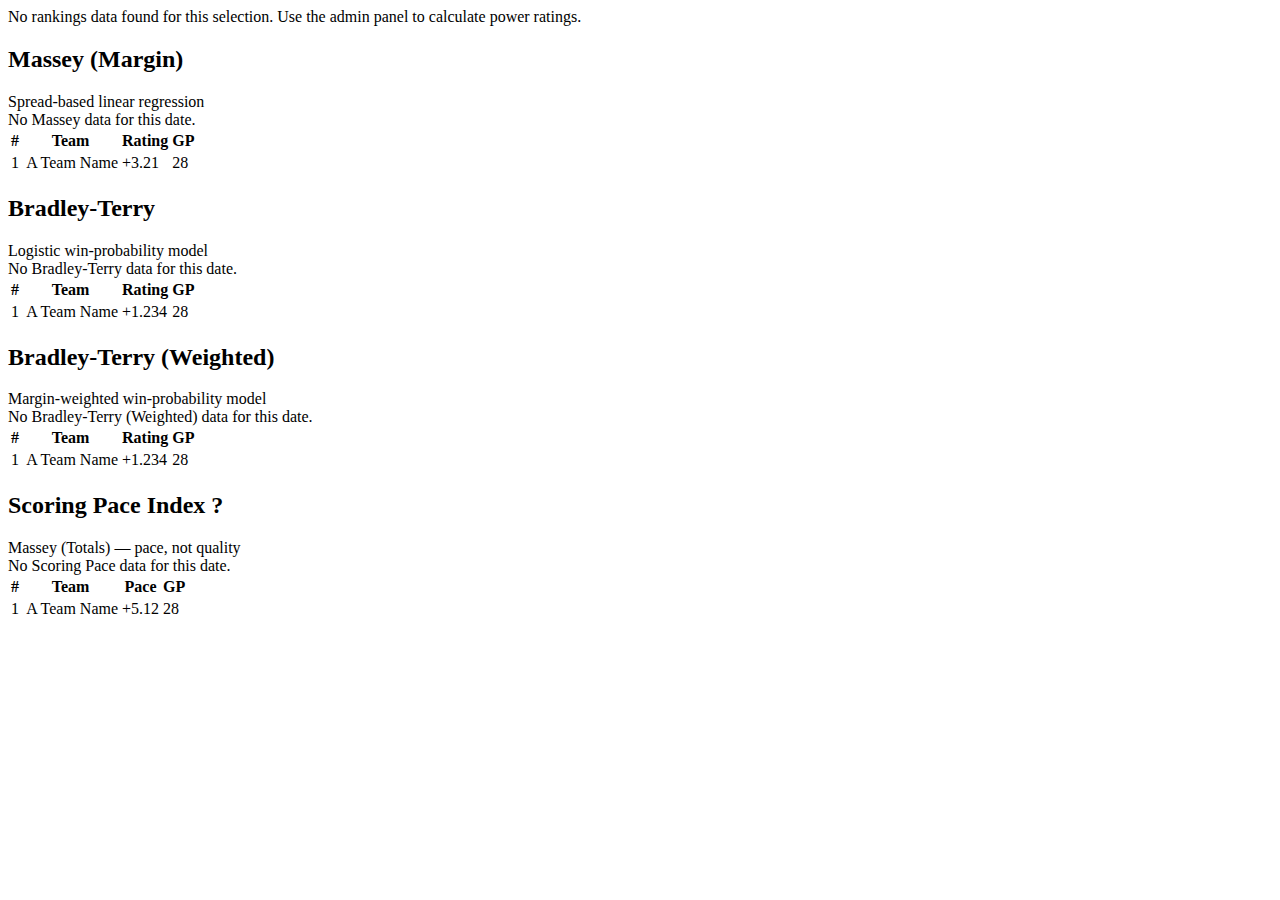
<file: src/main/resources/templates/fragments/rankings-table.html>
<!DOCTYPE html>
<html xmlns:th="http://www.thymeleaf.org">
<body>

<div th:fragment="rankings-table">

    <div th:if="${!hasData}" class="teams-empty">
        No rankings data found for this selection. Use the admin panel to calculate power ratings.
    </div>

    <div th:if="${hasData}" class="rankings-grid">

        <!-- Massey (Margin) Rankings -->
        <div class="rankings-panel card">
            <div class="rankings-panel__header">
                <h2 class="rankings-panel__title">Massey (Margin)</h2>
                <span class="rankings-panel__subtitle">Spread-based linear regression</span>
            </div>
            <div th:if="${masseyRankings.isEmpty()}" class="rankings-empty">
                No Massey data for this date.
            </div>
            <div th:if="${!masseyRankings.isEmpty()}" class="rankings-table-wrap">
                <table class="rankings-table">
                    <thead>
                        <tr>
                            <th class="rankings-table__rank-col">#</th>
                            <th>Team</th>
                            <th class="rankings-table__num-col">Rating</th>
                            <th class="rankings-table__num-col rankings-table__hide-mobile">GP</th>
                        </tr>
                    </thead>
                    <tbody>
                        <tr th:each="r, i : ${masseyRankings}"
                            th:classappend="${r.gamesPlayed < 5} ? 'rankings-row--low-gp'">
                            <td class="rankings-table__rank-col">
                                <span class="rankings-rank"
                                      th:text="${r.rank != null} ? ${r.rank} : ${i.count}">1</span>
                            </td>
                            <td class="rankings-table__team-cell">
                                <a th:href="@{'/teams/' + ${r.team.id}}" class="rankings-team-link">
                                    <img th:if="${r.team.logoUrl != null}"
                                         th:src="${r.team.logoUrl}"
                                         th:alt="${r.team.name}"
                                         class="rankings-team-logo"
                                         loading="lazy" />
                                    <span th:if="${r.team.logoUrl == null}"
                                          class="rankings-team-logo-placeholder"
                                          th:style="'background: #' + (${r.team.color} != null ? ${r.team.color} : '555')"
                                          th:text="${#strings.substring(r.team.name, 0, 1)}">A</span>
                                    <span class="rankings-team-name" th:text="${r.team.name}">Team Name</span>
                                </a>
                            </td>
                            <td class="rankings-table__num-col">
                                <span class="rankings-rating"
                                      th:text="${#numbers.formatDecimal(r.rating, 1, 2)}"
                                      th:classappend="${r.rating > 0} ? 'rankings-rating--pos' : 'rankings-rating--neg'">+3.21</span>
                            </td>
                            <td class="rankings-table__num-col rankings-table__hide-mobile">
                                <span class="rankings-gp" th:text="${r.gamesPlayed}">28</span>
                            </td>
                        </tr>
                    </tbody>
                </table>
            </div>
        </div>

        <!-- Bradley-Terry Rankings -->
        <div class="rankings-panel card">
            <div class="rankings-panel__header">
                <h2 class="rankings-panel__title">Bradley-Terry</h2>
                <span class="rankings-panel__subtitle">Logistic win-probability model</span>
            </div>
            <div th:if="${bradleyTerryRankings.isEmpty()}" class="rankings-empty">
                No Bradley-Terry data for this date.
            </div>
            <div th:if="${!bradleyTerryRankings.isEmpty()}" class="rankings-table-wrap">
                <table class="rankings-table">
                    <thead>
                        <tr>
                            <th class="rankings-table__rank-col">#</th>
                            <th>Team</th>
                            <th class="rankings-table__num-col">Rating</th>
                            <th class="rankings-table__num-col rankings-table__hide-mobile">GP</th>
                        </tr>
                    </thead>
                    <tbody>
                        <tr th:each="r, i : ${bradleyTerryRankings}"
                            th:classappend="${r.gamesPlayed < 5} ? 'rankings-row--low-gp'">
                            <td class="rankings-table__rank-col">
                                <span class="rankings-rank"
                                      th:text="${r.rank != null} ? ${r.rank} : ${i.count}">1</span>
                            </td>
                            <td class="rankings-table__team-cell">
                                <a th:href="@{'/teams/' + ${r.team.id}}" class="rankings-team-link">
                                    <img th:if="${r.team.logoUrl != null}"
                                         th:src="${r.team.logoUrl}"
                                         th:alt="${r.team.name}"
                                         class="rankings-team-logo"
                                         loading="lazy" />
                                    <span th:if="${r.team.logoUrl == null}"
                                          class="rankings-team-logo-placeholder"
                                          th:style="'background: #' + (${r.team.color} != null ? ${r.team.color} : '555')"
                                          th:text="${#strings.substring(r.team.name, 0, 1)}">A</span>
                                    <span class="rankings-team-name" th:text="${r.team.name}">Team Name</span>
                                </a>
                            </td>
                            <td class="rankings-table__num-col">
                                <span class="rankings-rating"
                                      th:text="${#numbers.formatDecimal(r.rating, 1, 3)}"
                                      th:classappend="${r.rating > 0} ? 'rankings-rating--pos' : 'rankings-rating--neg'">+1.234</span>
                            </td>
                            <td class="rankings-table__num-col rankings-table__hide-mobile">
                                <span class="rankings-gp" th:text="${r.gamesPlayed}">28</span>
                            </td>
                        </tr>
                    </tbody>
                </table>
            </div>
        </div>

        <!-- Bradley-Terry (Weighted) Rankings -->
        <div class="rankings-panel card">
            <div class="rankings-panel__header">
                <h2 class="rankings-panel__title">Bradley-Terry (Weighted)</h2>
                <span class="rankings-panel__subtitle">Margin-weighted win-probability model</span>
            </div>
            <div th:if="${bradleyTerryWeightedRankings.isEmpty()}" class="rankings-empty">
                No Bradley-Terry (Weighted) data for this date.
            </div>
            <div th:if="${!bradleyTerryWeightedRankings.isEmpty()}" class="rankings-table-wrap">
                <table class="rankings-table">
                    <thead>
                        <tr>
                            <th class="rankings-table__rank-col">#</th>
                            <th>Team</th>
                            <th class="rankings-table__num-col">Rating</th>
                            <th class="rankings-table__num-col rankings-table__hide-mobile">GP</th>
                        </tr>
                    </thead>
                    <tbody>
                        <tr th:each="r, i : ${bradleyTerryWeightedRankings}"
                            th:classappend="${r.gamesPlayed < 5} ? 'rankings-row--low-gp'">
                            <td class="rankings-table__rank-col">
                                <span class="rankings-rank"
                                      th:text="${r.rank != null} ? ${r.rank} : ${i.count}">1</span>
                            </td>
                            <td class="rankings-table__team-cell">
                                <a th:href="@{'/teams/' + ${r.team.id}}" class="rankings-team-link">
                                    <img th:if="${r.team.logoUrl != null}"
                                         th:src="${r.team.logoUrl}"
                                         th:alt="${r.team.name}"
                                         class="rankings-team-logo"
                                         loading="lazy" />
                                    <span th:if="${r.team.logoUrl == null}"
                                          class="rankings-team-logo-placeholder"
                                          th:style="'background: #' + (${r.team.color} != null ? ${r.team.color} : '555')"
                                          th:text="${#strings.substring(r.team.name, 0, 1)}">A</span>
                                    <span class="rankings-team-name" th:text="${r.team.name}">Team Name</span>
                                </a>
                            </td>
                            <td class="rankings-table__num-col">
                                <span class="rankings-rating"
                                      th:text="${#numbers.formatDecimal(r.rating, 1, 3)}"
                                      th:classappend="${r.rating > 0} ? 'rankings-rating--pos' : 'rankings-rating--neg'">+1.234</span>
                            </td>
                            <td class="rankings-table__num-col rankings-table__hide-mobile">
                                <span class="rankings-gp" th:text="${r.gamesPlayed}">28</span>
                            </td>
                        </tr>
                    </tbody>
                </table>
            </div>
        </div>

        <!-- Massey (Totals) — Scoring Pace Index -->
        <div class="rankings-panel card">
            <div class="rankings-panel__header">
                <h2 class="rankings-panel__title">Scoring Pace Index
                    <span class="rankings-panel__badge" title="Measures involvement in high-scoring games. A higher rating means this team's games tend to have more total points. This is NOT a measure of team quality — strong defensive teams may rank low.">?</span>
                </h2>
                <span class="rankings-panel__subtitle">Massey (Totals) — pace, not quality</span>
            </div>
            <div th:if="${masseyTotalsRankings.isEmpty()}" class="rankings-empty">
                No Scoring Pace data for this date.
            </div>
            <div th:if="${!masseyTotalsRankings.isEmpty()}" class="rankings-table-wrap">
                <table class="rankings-table">
                    <thead>
                        <tr>
                            <th class="rankings-table__rank-col">#</th>
                            <th>Team</th>
                            <th class="rankings-table__num-col">Pace</th>
                            <th class="rankings-table__num-col rankings-table__hide-mobile">GP</th>
                        </tr>
                    </thead>
                    <tbody>
                        <tr th:each="r, i : ${masseyTotalsRankings}"
                            th:classappend="${r.gamesPlayed < 5} ? 'rankings-row--low-gp'">
                            <td class="rankings-table__rank-col">
                                <span class="rankings-rank"
                                      th:text="${r.rank != null} ? ${r.rank} : ${i.count}">1</span>
                            </td>
                            <td class="rankings-table__team-cell">
                                <a th:href="@{'/teams/' + ${r.team.id}}" class="rankings-team-link">
                                    <img th:if="${r.team.logoUrl != null}"
                                         th:src="${r.team.logoUrl}"
                                         th:alt="${r.team.name}"
                                         class="rankings-team-logo"
                                         loading="lazy" />
                                    <span th:if="${r.team.logoUrl == null}"
                                          class="rankings-team-logo-placeholder"
                                          th:style="'background: #' + (${r.team.color} != null ? ${r.team.color} : '555')"
                                          th:text="${#strings.substring(r.team.name, 0, 1)}">A</span>
                                    <span class="rankings-team-name" th:text="${r.team.name}">Team Name</span>
                                </a>
                            </td>
                            <td class="rankings-table__num-col">
                                <span class="rankings-rating"
                                      th:text="${#numbers.formatDecimal(r.rating, 1, 2)}"
                                      th:classappend="${r.rating > 0} ? 'rankings-rating--pos' : 'rankings-rating--neg'">+5.12</span>
                            </td>
                            <td class="rankings-table__num-col rankings-table__hide-mobile">
                                <span class="rankings-gp" th:text="${r.gamesPlayed}">28</span>
                            </td>
                        </tr>
                    </tbody>
                </table>
            </div>
        </div>

    </div>

</div>

</body>
</html>
</file>
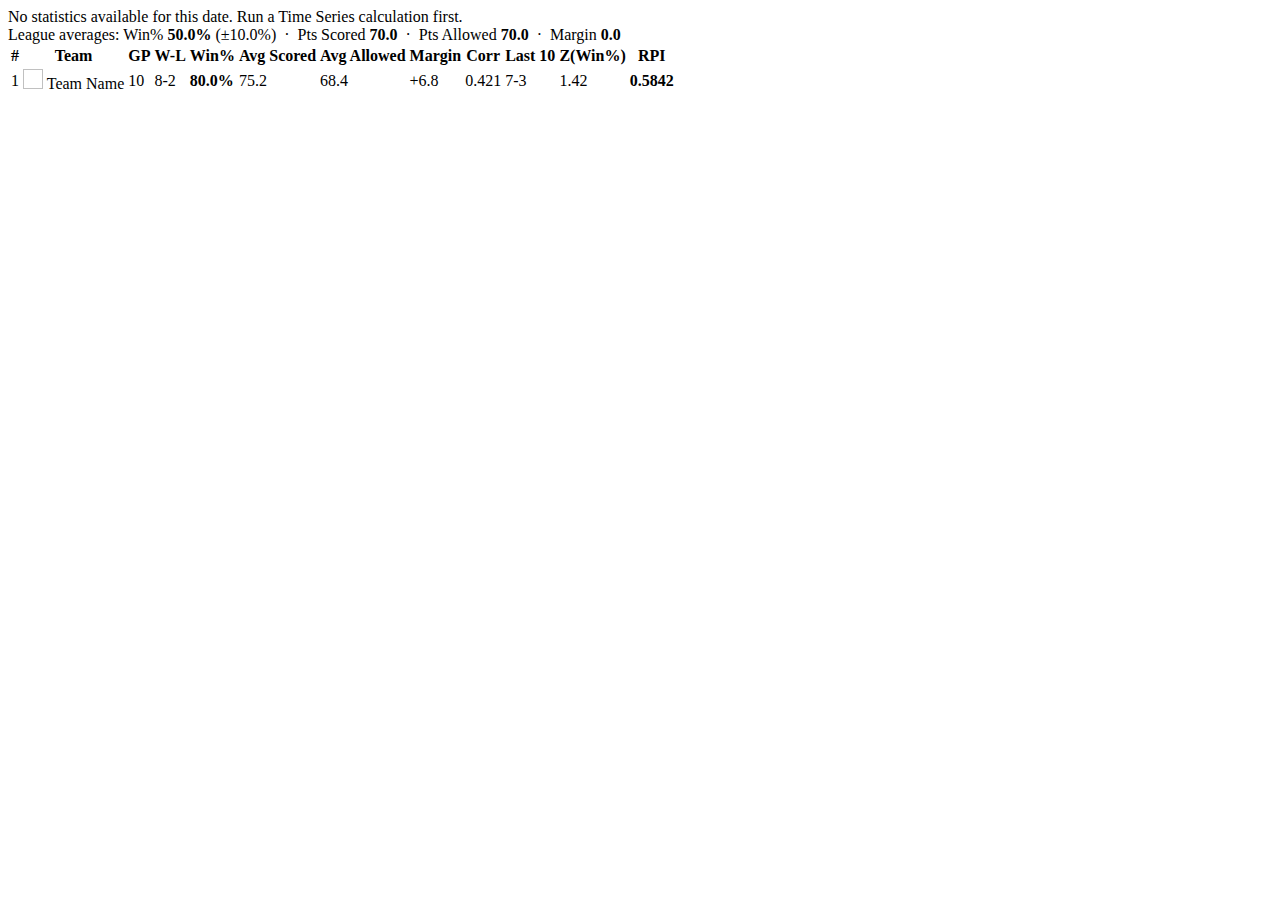
<file: src/main/resources/templates/fragments/season-stats-table.html>
<!DOCTYPE html>
<html lang="en" xmlns:th="http://www.thymeleaf.org">
<body>
<div th:fragment="stats-table">

    <div th:if="${snapshots.isEmpty()}" class="teams-empty">
        No statistics available for this date. Run a Time Series calculation first.
    </div>

    <div th:if="${!snapshots.isEmpty()}">

        <!-- Population summary row -->
        <div class="pop-summary" th:if="${!popStats.isEmpty()}">
            <span class="pop-summary__label">League averages:</span>
            <span th:if="${popStats['win_pct'] != null}">
                Win% <strong th:text="${#numbers.formatDecimal(popStats['win_pct'].popMean * 100, 1, 1) + '%'}">50.0%</strong>
                (&plusmn;<span th:text="${#numbers.formatDecimal(popStats['win_pct'].popStddev * 100, 1, 1) + '%'}">10.0%</span>)
            </span>
            <span th:if="${popStats['mean_pts_for'] != null}">
                &nbsp;&middot;&nbsp; Pts Scored <strong th:text="${#numbers.formatDecimal(popStats['mean_pts_for'].popMean, 1, 1)}">70.0</strong>
            </span>
            <span th:if="${popStats['mean_pts_against'] != null}">
                &nbsp;&middot;&nbsp; Pts Allowed <strong th:text="${#numbers.formatDecimal(popStats['mean_pts_against'].popMean, 1, 1)}">70.0</strong>
            </span>
            <span th:if="${popStats['mean_margin'] != null}">
                &nbsp;&middot;&nbsp; Margin <strong th:text="${#numbers.formatDecimal(popStats['mean_margin'].popMean, 1, 1)}">0.0</strong>
            </span>
        </div>

        <!-- Rankings table -->
        <div class="schedule-table-wrap">
            <table class="schedule-table stats-table">
                <thead>
                    <tr>
                        <th>#</th>
                        <th>Team</th>
                        <th>GP</th>
                        <th>W-L</th>
                        <th>Win%</th>
                        <th class="schedule-table__hide-mobile">Avg Scored</th>
                        <th class="schedule-table__hide-mobile">Avg Allowed</th>
                        <th class="schedule-table__hide-mobile">Margin</th>
                        <th class="schedule-table__hide-mobile">Corr</th>
                        <th class="schedule-table__hide-mobile">Last 10</th>
                        <th class="schedule-table__hide-mobile" title="League win% z-score">Z(Win%)</th>
                        <th title="Rating Percentage Index">RPI</th>
                    </tr>
                </thead>
                <tbody>
                    <tr th:each="snap, iterStat : ${snapshots}">
                        <td th:text="${iterStat.count}" class="stats-table__rank">1</td>
                        <td>
                            <a th:href="@{'/teams/' + ${snap.team.id}}" class="schedule-table__opp-link">
                                <img th:if="${snap.team.logoUrl}" th:src="${snap.team.logoUrl}"
                                     class="schedule-table__opp-logo" loading="lazy" width="20" height="20" />
                                <span th:text="${snap.team.name}">Team Name</span>
                            </a>
                        </td>
                        <td th:text="${snap.gamesPlayed}">10</td>
                        <td th:text="${snap.wins + '-' + snap.losses}">8-2</td>
                        <td>
                            <strong th:text="${snap.winPct != null ? #numbers.formatDecimal(snap.winPct * 100, 1, 1) + '%' : '—'}">80.0%</strong>
                        </td>
                        <td class="schedule-table__hide-mobile"
                            th:text="${snap.meanPtsFor != null ? #numbers.formatDecimal(snap.meanPtsFor, 1, 1) : '—'}">75.2</td>
                        <td class="schedule-table__hide-mobile"
                            th:text="${snap.meanPtsAgainst != null ? #numbers.formatDecimal(snap.meanPtsAgainst, 1, 1) : '—'}">68.4</td>
                        <td class="schedule-table__hide-mobile"
                            th:text="${snap.meanMargin != null ? #numbers.formatDecimal(snap.meanMargin, 1, 1) : '—'}">+6.8</td>
                        <td class="schedule-table__hide-mobile"
                            th:text="${snap.correlationPts != null ? #numbers.formatDecimal(snap.correlationPts, 1, 3) : '—'}">0.421</td>
                        <td class="schedule-table__hide-mobile"
                            th:text="${(snap.rollingWins != null and snap.rollingLosses != null) ? snap.rollingWins + '-' + snap.rollingLosses : '—'}">7-3</td>
                        <td class="schedule-table__hide-mobile"
                            th:text="${snap.zscoreWinPct != null ? #numbers.formatDecimal(snap.zscoreWinPct, 1, 2) : '—'}">1.42</td>
                        <td>
                            <strong th:text="${snap.rpi != null ? #numbers.formatDecimal(snap.rpi, 1, 4) : '—'}">0.5842</strong>
                        </td>
                    </tr>
                </tbody>
            </table>
        </div>
    </div>
</div>
</body>
</html>
</file>
